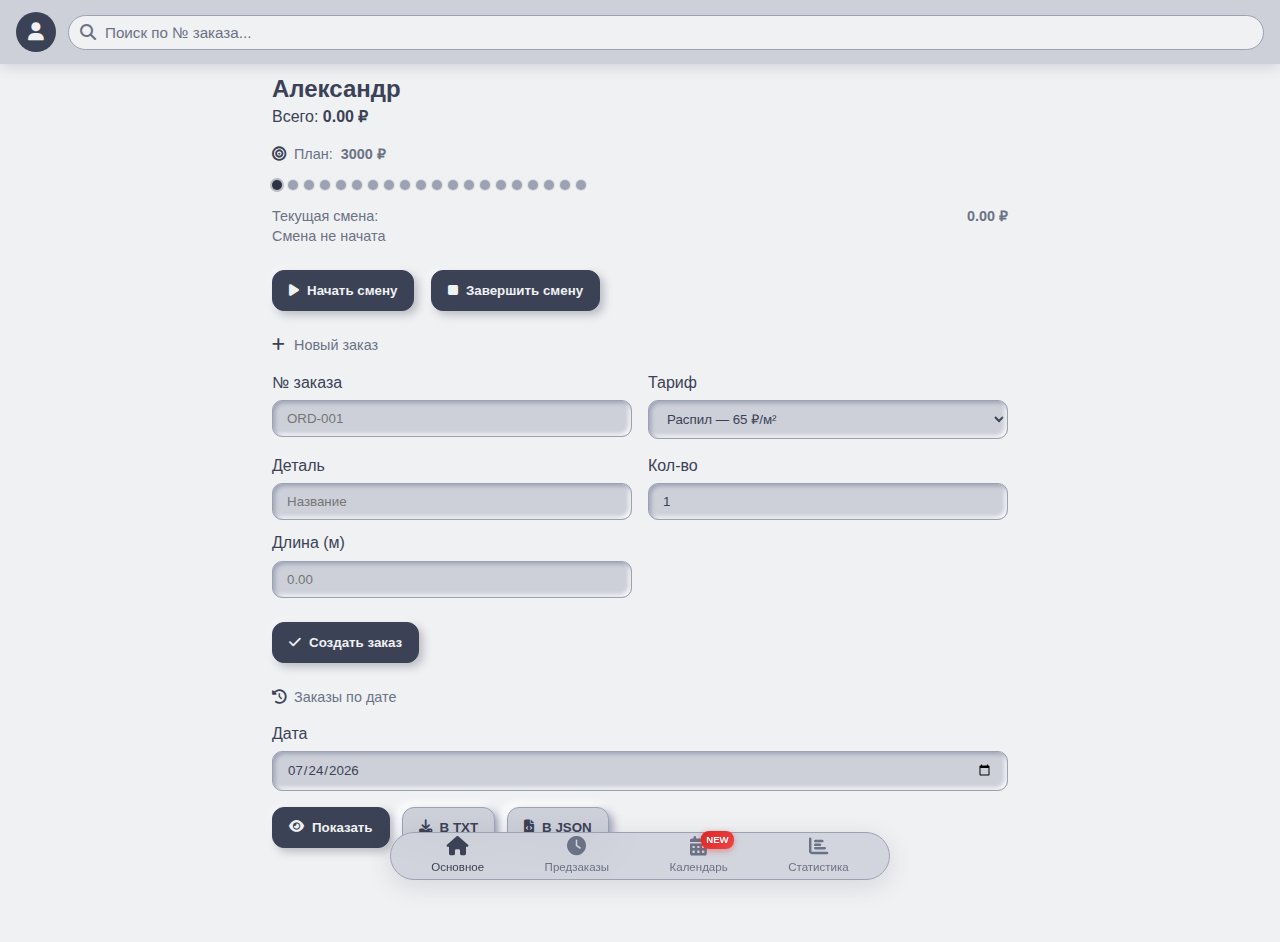
<file: index.html>
<!DOCTYPE html>
<html lang="ru">
<head>
<meta charset="UTF-8" />
<meta name="viewport" content="width=device-width, initial-scale=1.0"/>
<title>Кабинет оператора</title>
<link rel="stylesheet" href="https://cdnjs.cloudflare.com/ajax/libs/font-awesome/6.5.0/css/all.min.css">
<style>
:root {
--bg: #F0F1F3;
--card: #CDD0D9;
--text: #3B4256;
--text-muted: #6B7285;
--accent-blue: #3B4256;
--accent-blue-dark: #2D3344;
--accent-white: #F0F1F3;
--accent-solid: #3B4256;
--accent-red: #DC2626;
--accent-green: #16A34A;
--border: #9CA1B4;
--shadow-light: #FFFFFF;
--shadow-dark: #9CA1B4;
}
* {
margin: 0;
padding: 0;
box-sizing: border-box;
font-family: -apple-system, BlinkMacSystemFont, 'Segoe UI', sans-serif;
}
body {
background: var(--bg);
color: var(--text);
padding: 0;
min-height: 100vh;
line-height: 1.4;
}
.header-bar {
position: fixed;
top: 0;
left: 0;
width: 100%;
background: var(--card);
padding: 12px 16px;
display: flex;
align-items: center;
gap: 12px;
z-index: 200;
box-shadow: 0 4px 12px rgba(59, 66, 86, 0.15);
}
.avatar-btn {
width: 40px;
height: 40px;
border-radius: 50%;
background: var(--accent-solid);
display: flex;
align-items: center;
justify-content: center;
color: #F0F1F3;
font-weight: bold;
font-size: 18px;
cursor: pointer;
overflow: hidden;
position: relative;
}
.avatar-btn img {
width: 100%;
height: 100%;
object-fit: cover;
}
.avatar-btn i {
pointer-events: none;
}
.search-container {
flex: 1;
position: relative;
}
.search-input {
width: 100%;
padding: 8px 12px 8px 36px;
background: var(--bg);
border: 1px solid var(--border);
border-radius: 20px;
color: var(--text);
font-size: 0.95rem;
}
.search-input::placeholder {
color: var(--text-muted);
}
.search-icon {
position: absolute;
left: 12px;
top: 50%;
transform: translateY(-50%);
color: var(--text-muted);
pointer-events: none;
}
.main-content {
padding: 72px 16px 70px;
max-width: 768px;
margin: 0 auto;
}
.glass-panel {
position: fixed;
bottom: 20px;
left: 50%;
transform: translateX(-50%);
display: flex;
align-items: center;
justify-content: space-around;
height: 48px;
width: calc(100% - 40px);
max-width: 500px;
border-radius: 30px;
padding: 0 10px;
background: rgba(205, 208, 217, 0.85);
backdrop-filter: blur(20px);
-webkit-backdrop-filter: blur(20px);
box-shadow: 0 6px 24px rgba(59, 66, 86, 0.15);
border: 1px solid var(--border);
z-index: 200;
}
.panel-item {
display: flex;
flex-direction: column;
align-items: center;
justify-content: center;
gap: 2px;
color: var(--text-muted);
font-size: 0.72rem;
text-align: center;
cursor: pointer;
padding: 4px 2px;
user-select: none;
position: relative;
}
.panel-item i {
font-size: 1.2rem;
}
.panel-item.active {
color: var(--accent-solid);
}
.new-badge {
position: absolute;
top: -2px;
right: -4px;
background: linear-gradient(135deg, #DC2626, #EF4444);
color: white;
font-size: 0.6rem;
font-weight: bold;
padding: 2px 5px;
border-radius: 8px;
animation: pulse 1.5s ease-in-out infinite;
box-shadow: 0 2px 6px rgba(220, 38, 38, 0.4);
}
@keyframes pulse {
0%, 100% { transform: scale(1); opacity: 1; }
50% { transform: scale(1.15); opacity: 0.85; }
}
.neu-btn {
background: var(--card);
border: 1px solid var(--border);
border-radius: 12px;
padding: 12px 16px;
font-weight: 600;
color: var(--text);
cursor: pointer;
box-shadow: 4px 4px 8px var(--shadow-dark), -4px -4px 8px var(--shadow-light);
transition: all 0.2s;
display: inline-flex;
align-items: center;
gap: 8px;
}
.neu-btn:active {
box-shadow: inset 2px 2px 4px var(--shadow-dark), inset -2px -2px 4px var(--shadow-light);
}
.neu-btn-accent {
background: var(--accent-solid);
color: #F0F1F3;
border-color: var(--accent-solid);
box-shadow: 4px 4px 8px rgba(59, 66, 86, 0.3), -2px -2px 6px rgba(255, 255, 255, 0.5);
}
.neu-btn-accent:hover {
background: var(--accent-blue-dark);
border-color: var(--accent-blue-dark);
}
.neu-input,
.neu-select {
background: var(--card);
border: 1px solid var(--border);
border-radius: 10px;
padding: 10px 14px;
color: var(--text);
box-shadow: inset 2px 2px 4px var(--shadow-dark), inset -2px -2px 4px var(--shadow-light);
width: 100%;
}
.progress-container {
height: 24px;
background: var(--card);
border-radius: 12px;
overflow: hidden;
margin: 12px 0;
box-shadow: inset 2px 2px 4px var(--shadow-dark), inset -2px -2px 4px var(--shadow-light);
border: 1px solid var(--border);
position: relative;
}
.progress-fill {
height: 100%;
border-radius: 12px;
background: var(--accent-solid);
width: 0;
transition: width 1.2s cubic-bezier(0.22, 0.61, 0.36, 1);
position: relative;
}
.bar-container {
height: 28px;
background: var(--card);
border-radius: 14px;
overflow: hidden;
box-shadow: inset 2px 2px 4px var(--shadow-dark), inset -2px -2px 4px var(--shadow-light);
border: 1px solid var(--border);
}
.bar-fill {
height: 100%;
background: var(--accent-solid);
border-radius: 14px;
width: 0;
transition: width 1.4s cubic-bezier(0.22, 0.61, 0.36, 1);
}
.status-bar {
display: flex;
align-items: center;
gap: 6px;
padding: 8px 0;
margin: 8px 0;
}
.step {
width: 10px;
height: 10px;
border-radius: 50%;
background: var(--border);
box-shadow: 0 0 0 1px rgba(59, 66, 86, 0.1);
}
.step.active {
background: var(--accent-solid);
box-shadow: 0 0 8px rgba(59, 66, 86, 0.4);
}
.step.current {
background: var(--accent-blue-dark);
box-shadow: 0 0 0 2px rgba(59, 66, 86, 0.3);
}
.step.completed {
background: var(--accent-green);
box-shadow: 0 0 0 2px rgba(22, 163, 74, 0.4);
}
.content-block { display: none; }
.content-block.active { display: block; animation: fadeIn 0.5s ease-out; }
@keyframes fadeIn {
from { opacity: 0; transform: translateY(10px); }
to { opacity: 1; transform: translateY(0); }
}
.modal { display: none; position: fixed; top:0; left:0; width:100%; height:100%; background:rgba(59, 66, 86, 0.7); z-index:1000; justify-content:center; align-items:center; }
.modal.active { display: flex; }
.modal-content {
background: var(--card);
padding: 24px;
border-radius: 12px;
max-width: 400px;
width: 90%;
box-shadow: 8px 8px 16px var(--shadow-dark), -8px -8px 16px var(--shadow-light);
border: 1px solid var(--border);
}
.modal-title {
font-size: 1.2rem;
font-weight: 600;
margin-bottom: 16px;
color: var(--accent-solid);
}
.orders-table { width: 100%; border-collapse: collapse; margin-top: 16px; }
.orders-table th, .orders-table td { padding: 12px 8px; text-align: left; border-bottom: 1px solid var(--border); }
.orders-table th {
color: var(--accent-solid);
font-weight: 600;
}
.orders-table .amount {
color: var(--accent-solid);
font-weight: 600;
}
.empty-msg { text-align: center; color: var(--text-muted); padding: 20px; font-style: italic; }
.action-btn {
width: 32px;
height: 32px;
border: 1px solid var(--border);
border-radius: 6px;
background: var(--card);
color: var(--text);
display: flex;
align-items: center;
justify-content: center;
cursor: pointer;
box-shadow: 2px 2px 4px var(--shadow-dark), -2px -2px 4px var(--shadow-light);
}
.action-btn:hover {
background: var(--accent-solid);
color: #F0F1F3;
border-color: var(--accent-solid);
}
.hidden { display: none !important; }
.calendar-header {
display: flex;
justify-content: space-between;
align-items: center;
margin-bottom: 16px;
}
.calendar-nav-btn {
background: var(--card);
border: 1px solid var(--border);
color: var(--text);
width: 36px;
height: 36px;
border-radius: 50%;
cursor: pointer;
box-shadow: 2px 2px 4px var(--shadow-dark), -2px -2px 4px var(--shadow-light);
}
.calendar-grid {
display: grid;
grid-template-columns: repeat(7, 1fr);
gap: 8px;
}
.calendar-day {
aspect-ratio: 1;
background: var(--card);
border-radius: 8px;
display: flex;
flex-direction: column;
align-items: center;
justify-content: center;
cursor: pointer;
position: relative;
box-shadow: 2px 2px 4px var(--shadow-dark), -2px -2px 4px var(--shadow-light);
transition: all 0.2s;
border: 1px solid var(--border);
}
.calendar-day:hover {
transform: translateY(-2px);
}
.calendar-day.today {
border-color: var(--accent-solid);
border-width: 2px;
box-shadow: 0 0 10px rgba(59, 66, 86, 0.3);
}
.calendar-day.worked {
background: var(--accent-solid);
color: #F0F1F3;
}
.calendar-day.weekend {
opacity: 0.7;
border-color: var(--accent-red);
}
.calendar-day.holiday {
border-color: var(--accent-red);
border-width: 2px;
box-shadow: 0 0 8px rgba(220, 38, 38, 0.4);
}
.calendar-day .day-num {
font-size: 0.9rem;
font-weight: 600;
}
.calendar-day .day-hours {
font-size: 0.7rem;
opacity: 0.9;
}
.calendar-day .holiday-icon {
position: absolute;
top: 4px;
right: 4px;
font-size: 0.7rem;
color: var(--accent-red);
}
.progress-title {
margin: 16px 0 8px;
color: var(--text-muted);
font-size: 0.9rem;
display: flex;
align-items: center;
gap: 8px;
}
.progress-title i {
color: var(--accent-solid);
}
.progress-label {
display: flex;
justify-content: space-between;
font-size: 0.9rem;
color: var(--text-muted);
}
.modal-row {
margin-bottom: 12px;
}
.modal-row label {
display: block;
margin-bottom: 6px;
color: var(--text-muted);
font-size: 0.9rem;
}
.modal-buttons {
display: flex;
gap: 12px;
margin-top: 20px;
justify-content: flex-end;
}
.checkbox-row {
display: flex;
align-items: center;
gap: 8px;
margin-bottom: 12px;
}
.checkbox-row input {
width: 18px;
height: 18px;
accent-color: var(--accent-solid);
}
/* Toast Notifications */
.toast-container {
    position: fixed;
    top: 80px;
    right: 20px;
    z-index: 1000;
    display: flex;
    flex-direction: column;
    gap: 10px;
    pointer-events: none;
}
.toast {
    background: var(--card);
    border: 1px solid var(--border);
    border-radius: 12px;
    padding: 12px 16px;
    display: flex;
    align-items: center;
    gap: 12px;
    box-shadow: 4px 4px 8px var(--shadow-dark), -4px -4px 8px var(--shadow-light);
    animation: slideIn 0.3s ease-out;
    pointer-events: auto;
    min-width: 250px;
    border-left: 4px solid transparent;
}
.toast-icon { font-size: 1.5rem; }
.toast-content { display: flex; flex-direction: column; }
.toast-title { font-weight: 600; font-size: 0.9rem; }
.toast-msg { font-size: 0.8rem; color: var(--text-muted); }
@keyframes slideIn {
    from { transform: translateX(100%); opacity: 0; }
    to { transform: translateX(0); opacity: 1; }
}
@keyframes fadeOut {
    to { opacity: 0; transform: translateX(100%); }
}

@media (max-width: 480px) {
.glass-panel {
bottom: 16px;
height: 44px;
width: calc(100% - 32px);
padding: 0 8px;
}
.panel-item { font-size: 0.68rem; gap: 1px; }
.panel-item i { font-size: 1.15rem; }
.search-input { font-size: 0.9rem; padding: 7px 10px 7px 32px; }
}
</style>
</head>
<body>
<div class="header-bar">
<div class="avatar-btn" id="avatarBtn" title="Загрузить аватар">
<i class="fas fa-user"></i>
</div>
<div class="search-container">
<i class="fas fa-search search-icon"></i>
<input type="text" class="search-input" id="orderSearch" placeholder="Поиск по № заказа...">
</div>
</div>
<div class="main-content" id="mainContent">
<div id="main" class="content-block active">
<div>
<h2>Александр<span id="opId"></span></h2>
<p>Всего: <b><span id="totalAll">0.00</span> ₽</b></p>
</div>
<div class="progress-title">
<i class="fas fa-bullseye"></i> План: <b>3000 ₽</b>
</div>
<div class="status-bar" id="planStatusBar">
<div class="step"></div><div class="step"></div><div class="step"></div><div class="step"></div><div class="step"></div>
<div class="step"></div><div class="step"></div><div class="step"></div><div class="step"></div><div class="step"></div>
<div class="step"></div><div class="step"></div><div class="step"></div><div class="step"></div><div class="step"></div>
<div class="step"></div><div class="step"></div><div class="step"></div><div class="step"></div><div class="step"></div>
</div>
<div class="progress-label">
<span>Текущая смена:</span>
<span><b><span id="todayEarned">0.00</span> ₽</b></span>
</div>
<div class="progress-label">
<span id="shiftStatus">Смена не начата</span>
</div>
<div style="margin: 24px 0;">
<button class="neu-btn neu-btn-accent" onclick="startShift()">
<i class="fas fa-play"></i> Начать смену
</button>
<button class="neu-btn neu-btn-accent" onclick="endShift()" style="margin-left: 12px;">
<i class="fas fa-stop"></i> Завершить смену
</button>
</div>
<div class="progress-title" style="margin-top: 24px;">
<i class="fas fa-plus"></i> Новый заказ
</div>
<div style="display: grid; grid-template-columns: 1fr 1fr; gap: 16px; margin: 16px 0;">
<div>
<label style="display: block; margin-bottom: 6px;">№ заказа</label>
<input type="text" id="orderNum" class="neu-input" placeholder="ORD-001">
</div>
<div>
<label style="display: block; margin-bottom: 6px;">Тариф</label>
<select id="tariff" class="neu-select">
<option value="RASPIL_M2">Распил — 65 ₽/м²</option>
<option value="LINEAR_RASPIL">Лин. распил — 26 ₽/м</option>
<option value="SKLEIKA_OB">Склейка + — 210 ₽/м²</option>
<option value="SKLEIKA_NO_OB">Склейка – — 165 ₽/м²</option>
<option value="PAZY">Пазы — 30 ₽/м</option>
<option value="FREZER_FASKA">Фаска — 16 ₽/м</option>
<option value="TIME">Время — 330 ₽/ч</option>
</select>
</div>
</div>
<div style="display: grid; grid-template-columns: 1fr 1fr; gap: 16px; margin: 12px 0;">
<div>
<label style="display: block; margin-bottom: 6px;">Деталь</label>
<input type="text" id="detail" class="neu-input" placeholder="Название">
</div>
<div>
<label style="display: block; margin-bottom: 6px;">Кол-во</label>
<input type="number" id="qty" value="1" min="1" class="neu-input">
</div>
</div>
<div style="display: grid; grid-template-columns: 1fr 1fr; gap: 16px; margin: 12px 0;">
<div id="lengthGroup">
<label style="display: block; margin-bottom: 6px;">Длина (м)</label>
<input type="number" step="0.01" id="length" class="neu-input" placeholder="0.00">
</div>
<div id="widthGroup" class="hidden">
<label style="display: block; margin-bottom: 6px;">Ширина (м)</label>
<input type="number" step="0.01" id="width" class="neu-input" placeholder="0.00">
</div>
<div id="hoursGroup" class="hidden">
<label style="display: block; margin-bottom: 6px;">Часы</label>
<input type="number" step="0.1" id="hours" class="neu-input" placeholder="0.0">
</div>
</div>
<button class="neu-btn neu-btn-accent" onclick="createMainOrderWithSound()" style="margin-top: 12px;">
<i class="fas fa-check"></i> Создать заказ
</button>
<div class="progress-title" style="margin-top: 24px;">
<i class="fas fa-history"></i> Заказы по дате
</div>
<div style="display: grid; grid-template-columns: 1fr; gap: 16px; margin: 16px 0;">
<div>
<label style="display: block; margin-bottom: 6px;">Дата</label>
<input type="date" id="viewDate" class="neu-input" value="">
</div>
</div>
<div style="display: flex; gap: 12px; margin-top: 12px;">
<button class="neu-btn neu-btn-accent" onclick="showOrdersByDate()">
<i class="fas fa-eye"></i> Показать
</button>
<button class="neu-btn" onclick="saveOrdersToFile()">
<i class="fas fa-download"></i> В TXT
</button>
<button class="neu-btn" onclick="saveOrdersToJSON()">
<i class="fas fa-file-code"></i> В JSON
</button>
</div>
<div id="ordersListContainer" style="margin-top: 24px;"></div>
</div>
<div id="preorders" class="content-block">
<div class="container">
<h2 style="color: var(--accent-solid); margin-bottom: 16px;"><i class="fas fa-clock"></i> Предзаказы</h2>
<div style="display: grid; grid-template-columns: 1fr 1fr; gap: 16px; margin-bottom: 20px;">
<div>
<label style="display: block; margin-bottom: 6px;">№ заказа</label>
<input type="text" id="preOrderNum" class="neu-input" placeholder="PRE-001">
</div>
<div>
<label style="display: block; margin-bottom: 6px;">Тариф</label>
<select id="preTariff" class="neu-select">
<option value="RASPIL_M2">Распил — 65 ₽/м²</option>
<option value="LINEAR_RASPIL">Лин. распил — 26 ₽/м</option>
<option value="SKLEIKA_OB">Склейка + — 210 ₽/м²</option>
<option value="SKLEIKA_NO_OB">Склейка – — 165 ₽/м²</option>
<option value="PAZY">Пазы — 30 ₽/м</option>
<option value="FREZER_FASKA">Фаска — 16 ₽/м</option>
<option value="TIME">Время — 330 ₽/ч</option>
</select>
</div>
</div>
<div style="display: grid; grid-template-columns: 1fr 1fr; gap: 16px; margin-bottom: 20px;">
<div>
<label style="display: block; margin-bottom: 6px;">Деталь</label>
<input type="text" id="preDetail" class="neu-input" placeholder="Название">
</div>
<div>
<label style="display: block; margin-bottom: 6px;">Кол-во</label>
<input type="number" id="preQty" value="1" min="1" class="neu-input">
</div>
</div>
<div style="display: grid; grid-template-columns: 1fr 1fr; gap: 16px;">
<div id="preLengthGroup">
<label style="display: block; margin-bottom: 6px;">Длина (м)</label>
<input type="number" step="0.01" id="preLength" class="neu-input" placeholder="0.00">
</div>
<div id="preWidthGroup" class="hidden">
<label style="display: block; margin-bottom: 6px;">Ширина (м)</label>
<input type="number" step="0.01" id="preWidth" class="neu-input" placeholder="0.00">
</div>
<div id="preHoursGroup" class="hidden">
<label style="display: block; margin-bottom: 6px;">Часы</label>
<input type="number" step="0.1" id="preHours" class="neu-input" placeholder="0.0">
</div>
</div>
<div style="display: flex; gap: 12px; margin-top: 12px;">
<button class="neu-btn neu-btn-accent" onclick="createPreorder()">
<i class="fas fa-save"></i> Сохранить предзаказ
</button>
<button class="neu-btn" onclick="document.getElementById('jsonImportInput').click()">
<i class="fas fa-upload"></i> Загрузить TXT/JSON
</button>
</div>
<input type="file" id="jsonImportInput" accept=".txt,.json" style="display: none;" />
<div class="progress-title" style="margin-top: 24px;">
<i class="fas fa-list"></i> Список предзаказов
</div>
<div id="preordersListContainer" style="margin-top: 16px;"></div>
</div>
</div>
<div id="calendar" class="content-block">
<div class="container">
<h2 style="color: var(--accent-solid); margin-bottom: 16px;"><i class="fas fa-calendar-alt"></i> Календарь</h2>
<div class="calendar-header">
<button class="calendar-nav-btn" onclick="changeMonth(-1)"><i class="fas fa-chevron-left"></i></button>
<div style="font-size: 1.2rem; font-weight: 600;" id="calendarMonthYear"></div>
<button class="calendar-nav-btn" onclick="changeMonth(1)"><i class="fas fa-chevron-right"></i></button>
</div>
<div class="calendar-grid" id="calendarGrid"></div>
<div class="progress-title" style="margin-top: 24px;">
<i class="fas fa-info-circle"></i> Легенда
</div>
<div style="display: flex; gap: 12px; flex-wrap: wrap; font-size: 0.85rem; color: var(--text-muted);">
<div style="display:flex; align-items:center; gap:6px;"><div style="width:12px; height:12px; border-radius:50%; background:var(--accent-solid);"></div> Отработано</div>
<div style="display:flex; align-items:center; gap:6px;"><div style="width:12px; height:12px; border-radius:50%; border:2px solid var(--accent-red);"></div> Выходной/Праздник</div>
<div style="display:flex; align-items:center; gap:6px;"><div style="width:12px; height:12px; border-radius:50%; border:2px solid var(--accent-solid);"></div> Сегодня</div>
</div>
</div>
</div>
<div id="stats" class="content-block">
<div class="container">
<h2 style="color: var(--accent-solid); margin-bottom: 16px;"><i class="fas fa-chart-bar"></i> Общая статистика</h2>
<div class="progress-title">
<i class="fas fa-ruler-horizontal"></i> Погонные метры
</div>
<div class="progress-container">
<div class="progress-fill" id="linearProgress"></div>
</div>
<div class="progress-label">
<span>Всего</span>
<span><b id="linearTotal">0.0</b> м</span>
</div>
<div class="progress-title">
<i class="fas fa-border-all"></i> Квадратные метры
</div>
<div class="progress-container">
<div class="progress-fill" id="areaProgress"></div>
</div>
<div class="progress-label">
<span>Всего</span>
<span><b id="areaTotal">0.0</b> м²</span>
</div>
<div class="progress-title">
<i class="fas fa-clock"></i> Время работы
</div>
<div class="progress-container">
<div class="progress-fill" id="timeProgress"></div>
</div>
<div class="progress-label">
<span>Всего</span>
<span><b id="timeTotal">0.0</b> ч</span>
</div>
<div class="chart-container">
<div class="chart-title">
<i class="fas fa-tasks"></i> Популярность операций
</div>
<div id="operationsChart">
<p style="color: var(--text-muted); text-align: center;">Данные появятся после создания заказов</p>
</div>
</div>
</div>
</div>
</div>
<div class="glass-panel">
<div class="panel-item active" data-target="main">
<i class="fas fa-home"></i>
<span>Основное</span>
</div>
<div class="panel-item" data-target="preorders">
<i class="fas fa-clock"></i>
<span>Предзаказы</span>
</div>
<div class="panel-item" data-target="calendar">
<i class="fas fa-calendar-alt"></i>
<span>Календарь</span>
<div class="new-badge">NEW</div>
</div>
<div class="panel-item" data-target="stats">
<i class="fas fa-chart-bar"></i>
<span>Статистика</span>
</div>
</div>
<input type="file" id="avatarUpload" accept="image/jpeg,image/png,image/webp" style="display: none;" />
<div id="toastContainer" class="toast-container"></div>
<div id="editModal" class="modal">
<div class="modal-content">
<div class="modal-title">Редактировать заказ</div>
<input type="hidden" id="editOrderId">
<div class="modal-row">
<label>№ заказа</label>
<input type="text" id="editOrderNum" class="neu-input">
</div>
<div class="modal-row">
<label>Деталь</label>
<input type="text" id="editDetail" class="neu-input">
</div>
<div class="modal-row">
<label>Тариф</label>
<select id="editTariff" class="neu-select">
<option value="RASPIL_M2">Распил — 65 ₽/м²</option>
<option value="LINEAR_RASPIL">Лин. распил — 26 ₽/м</option>
<option value="SKLEIKA_OB">Склейка + — 210 ₽/м²</option>
<option value="SKLEIKA_NO_OB">Склейка – — 165 ₽/м²</option>
<option value="PAZY">Пазы — 30 ₽/м</option>
<option value="FREZER_FASKA">Фаска — 16 ₽/м</option>
<option value="TIME">Время — 330 ₽/ч</option>
</select>
</div>
<div class="modal-row">
<label>Кол-во</label>
<input type="number" id="editQty" min="1" class="neu-input">
</div>
<div class="modal-row" id="editLengthGroup">
<label>Длина (м)</label>
<input type="number" step="0.01" id="editLength" class="neu-input">
</div>
<div class="modal-row hidden" id="editWidthGroup">
<label>Ширина (м)</label>
<input type="number" step="0.01" id="editWidth" class="neu-input">
</div>
<div class="modal-row hidden" id="editHoursGroup">
<label>Часы</label>
<input type="number" step="0.1" id="editHours" class="neu-input">
</div>
<div class="modal-buttons">
<button class="neu-btn" onclick="closeEditModal()">Отмена</button>
<button class="neu-btn neu-btn-accent" onclick="saveEditedOrder()">Сохранить</button>
</div>
</div>
</div>
<div id="dateModal" class="modal">
<div class="modal-content">
<div class="modal-title">Выберите дату для заказа</div>
<div class="modal-row">
<label>Дата</label>
<input type="date" id="modalDate" class="neu-input">
</div>
<div class="modal-buttons">
<button class="neu-btn" onclick="closeDateModal()">Отмена</button>
<button class="neu-btn neu-btn-accent" onclick="confirmDateSelection()">Подтвердить</button>
</div>
</div>
</div>
<div id="detailsModal" class="modal">
<div class="modal-content">
<div class="modal-title">Детали заказа</div>
<div id="detailsContent"></div>
<div class="modal-buttons">
<button class="neu-btn" onclick="closeDetailsModal()">Закрыть</button>
</div>
</div>
</div>
<div id="dayModal" class="modal">
<div class="modal-content">
<div class="modal-title">Редактирование дня</div>
<input type="hidden" id="editDayDate">
<div class="modal-row">
<label>Дата</label>
<div id="displayDayDate" style="font-weight:600; color:var(--text);"></div>
</div>
<div class="modal-row">
<label>Отработано часов</label>
<input type="number" id="dayHours" step="0.5" min="0" class="neu-input" placeholder="0">
</div>
<div class="checkbox-row">
<input type="checkbox" id="dayHoliday">
<label for="dayHoliday" style="margin:0; cursor:pointer;">Праздничный день</label>
</div>
<div class="modal-buttons">
<button class="neu-btn" onclick="closeDayModal()">Отмена</button>
<button class="neu-btn neu-btn-accent" onclick="saveDayData()">Сохранить</button>
</div>
</div>
</div>
<script>
let soundEnabled = true;
const TARIFFS = {
RASPIL_M2: { price: 65, unit: 'm2' },
LINEAR_RASPIL: { price: 26, unit: 'linear' },
SKLEIKA_OB: { price: 210, unit: 'm2' },
SKLEIKA_NO_OB: { price: 165, unit: 'm2' },
PAZY: { price: 30, unit: 'linear' },
FREZER_FASKA: { price: 16, unit: 'linear' },
TIME: { price: 330, unit: 'time' }
};
const TARIFF_NAMES = {
RASPIL_M2: 'Распил',
LINEAR_RASPIL: 'Лин. распил',
SKLEIKA_OB: 'Склейка +',
SKLEIKA_NO_OB: 'Склейка –',
PAZY: 'Пазы',
FREZER_FASKA: 'Фаска',
TIME: 'Время'
};
const UNIT_LABELS = {
m2: 'м²',
linear: 'пог. м',
time: 'часы'
};
const EARNINGS_MILESTONES = [
    { amount: 500, emoji: '😡', color: '#DC2626', text: 'Разгон...' },
    { amount: 1000, emoji: '😢', color: '#3B82F6', text: 'Первая тысяча' },
    { amount: 1500, emoji: '😐', color: '#6B7285', text: 'Половина пути' },
    { amount: 2000, emoji: '🙂', color: '#16A34A', text: 'Хороший результат' },
    { amount: 2500, emoji: '😄', color: '#F59E0B', text: 'Почти план!' }
];

function formatDateYMD(dateStr) {
const [y, m, d] = dateStr.split('-');
return `${d}.${m}.${y}`;
}
function todayYMD() {
return new Date().toISOString().split('T')[0];
}
function loadOrders() {
try {
return JSON.parse(localStorage.getItem('operator_orders') || '[]');
} catch (e) { return []; }
}
function saveOrders(orders) {
localStorage.setItem('operator_orders', JSON.stringify(orders));
}
function loadPreorders() {
try {
return JSON.parse(localStorage.getItem('operator_preorders') || '[]');
} catch (e) { return []; }
}
function savePreorders(preorders) {
localStorage.setItem('operator_preorders', JSON.stringify(preorders));
}
function getCurrentShift() {
try {
return JSON.parse(localStorage.getItem('current_shift') || 'null');
} catch (e) { return null; }
}
function setCurrentShift(shift) {
if (shift === null) {
localStorage.removeItem('current_shift');
} else {
localStorage.setItem('current_shift', JSON.stringify(shift));
}
}
function playSuccessSound() {
if (!soundEnabled) return;
try {
const ctx = new (window.AudioContext || window.webkitAudioContext)();
const oscillator = ctx.createOscillator();
const gainNode = ctx.createGain();
oscillator.connect(gainNode);
gainNode.connect(ctx.destination);
oscillator.type = 'sine';
oscillator.frequency.value = 800;
gainNode.gain.setValueAtTime(0.3, ctx.currentTime);
gainNode.gain.exponentialRampToValueAtTime(0.01, ctx.currentTime + 0.3);
oscillator.start(ctx.currentTime);
oscillator.stop(ctx.currentTime + 0.3);
} catch (e) {
console.warn("Audio feedback not supported", e);
}
}
function calculateAmount(tariffKey, length, width, hours, qty) {
const tariff = TARIFFS[tariffKey];
if (!tariff) return 0;
let amount = 0;
if (tariff.unit === 'time') {
amount = tariff.price * hours * qty;
} else if (tariff.unit === 'm2') {
amount = tariff.price * length * width * qty;
} else {
amount = tariff.price * length * qty;
}
return Math.round(amount * 100) / 100;
}

function showToast(emoji, color, title, message) {
    const container = document.getElementById('toastContainer');
    const toast = document.createElement('div');
    toast.className = 'toast';
    toast.style.borderLeftColor = color;
    toast.innerHTML = `
        <div class="toast-icon">${emoji}</div>
        <div class="toast-content">
            <div class="toast-title" style="color:${color}">${title}</div>
            <div class="toast-msg">${message}</div>
        </div>
    `;
    container.appendChild(toast);
    setTimeout(() => {
        toast.style.animation = 'fadeOut 0.3s ease-in forwards';
        setTimeout(() => toast.remove(), 300);
    }, 4000);
}

function checkMilestones(amount) {
    const shift = getCurrentShift();
    if (!shift || !shift.active) return;
    
    const storageKey = `notified_milestones_${shift.id}`;
    let notified = JSON.parse(localStorage.getItem(storageKey) || '[]');
    
    EARNINGS_MILESTONES.forEach(m => {
        if (amount >= m.amount && !notified.includes(m.amount)) {
            showToast(m.emoji, m.color, `Заработано ${m.amount} ₽`, m.text);
            notified.push(m.amount);
            localStorage.setItem(storageKey, JSON.stringify(notified));
        }
    });
}

function updateUI() {
const orders = loadOrders();
const totalAll = orders.reduce((sum, o) => sum + (parseFloat(o.amount) || 0), 0);
const shift = getCurrentShift();
let currentShiftAmount = 0;
let statusText = 'Смена не начата';
if (shift && shift.active) {
currentShiftAmount = orders
.filter(o => o.shiftId === shift.id)
.reduce((sum, o) => sum + (parseFloat(o.amount) || 0), 0);
statusText = 'Смена активна';
} else if (shift && !shift.active) {
currentShiftAmount = shift.finalAmount || 0;
statusText = 'Смена завершена';
}
document.getElementById('totalAll').textContent = totalAll.toFixed(2);
document.getElementById('todayEarned').textContent = currentShiftAmount.toFixed(2);
document.getElementById('shiftStatus').textContent = statusText;
const steps = document.querySelectorAll('#planStatusBar .step');
const targetStep = Math.min(19, Math.floor((currentShiftAmount / 3000) * 20));
steps.forEach((step, i) => {
step.classList.remove('active', 'current', 'completed');
if (i < targetStep) {
step.classList.add('active');
} else if (i === targetStep) {
step.classList.add('current');
}
if (currentShiftAmount >= 3000 && i === 19) {
step.classList.remove('current');
step.classList.add('completed');
}
});
checkMilestones(currentShiftAmount);
}

function updateMainFormFields() {
const tariff = document.getElementById('tariff').value;
['widthGroup', 'hoursGroup'].forEach(id => document.getElementById(id)?.classList.add('hidden'));
document.getElementById('lengthGroup')?.classList.remove('hidden');
if (['RASPIL_M2', 'SKLEIKA_OB', 'SKLEIKA_NO_OB'].includes(tariff)) {
document.getElementById('widthGroup')?.classList.remove('hidden');
} else if (tariff === 'TIME') {
document.getElementById('lengthGroup')?.classList.add('hidden');
document.getElementById('hoursGroup')?.classList.remove('hidden');
}
}
function updatePreorderFormFields() {
const tariff = document.getElementById('preTariff').value;
['preWidthGroup', 'preHoursGroup'].forEach(id => document.getElementById(id)?.classList.add('hidden'));
document.getElementById('preLengthGroup')?.classList.remove('hidden');
if (['RASPIL_M2', 'SKLEIKA_OB', 'SKLEIKA_NO_OB'].includes(tariff)) {
document.getElementById('preWidthGroup')?.classList.remove('hidden');
} else if (tariff === 'TIME') {
document.getElementById('preLengthGroup')?.classList.add('hidden');
document.getElementById('preHoursGroup')?.classList.remove('hidden');
}
}
function updateEditFormFields() {
const tariff = document.getElementById('editTariff').value;
['editWidthGroup', 'editHoursGroup'].forEach(id => document.getElementById(id)?.classList.add('hidden'));
document.getElementById('editLengthGroup')?.classList.remove('hidden');
if (['RASPIL_M2', 'SKLEIKA_OB', 'SKLEIKA_NO_OB'].includes(tariff)) {
document.getElementById('editWidthGroup')?.classList.remove('hidden');
} else if (tariff === 'TIME') {
document.getElementById('editLengthGroup')?.classList.add('hidden');
document.getElementById('editHoursGroup')?.classList.remove('hidden');
}
}

function startShift() {
const shift = getCurrentShift();
if (shift && shift.active) {
alert('Смена уже активна!');
return;
}
const newShift = { id: Date.now(), startedAt: new Date().toISOString(), active: true };
setCurrentShift(newShift);
alert('✅ Смена начата!');
updateUI();
}
function endShift() {
const shift = getCurrentShift();
if (!shift || !shift.active) {
alert('Нет активной смены для завершения!');
return;
}
const orders = loadOrders();
const finalAmount = orders
.filter(o => o.shiftId === shift.id)
.reduce((sum, o) => sum + (parseFloat(o.amount) || 0), 0);
shift.active = false;
shift.finishedAt = new Date().toISOString();
shift.finalAmount = finalAmount;
setCurrentShift(shift);
alert(`✅ Смена завершена!\nЗаработано: ${finalAmount.toFixed(2)} ₽`);
updateUI();
}

function deleteOrder(orderId) {
if (!confirm('Вы уверены, что хотите удалить этот заказ?')) return;
const orders = loadOrders();
const idx = orders.findIndex(o => o.id === orderId);
if (idx === -1) return;
orders.splice(idx, 1);
saveOrders(orders);
const shift = getCurrentShift();
if (shift && shift.active) updateUI();
showOrdersByDate();
alert('✅ Заказ удален!');
}
function deletePreorder(preorderId) {
if (!confirm('Вы уверены, что хотите удалить этот предзаказ?')) return;
const preorders = loadPreorders();
const idx = preorders.findIndex(p => p.id === preorderId);
if (idx === -1) return;
preorders.splice(idx, 1);
savePreorders(preorders);
renderPreorders();
alert('✅ Предзаказ удален!');
}

let pendingPreorderId = null;
function openDateModal(preorderId) {
pendingPreorderId = preorderId;
document.getElementById('modalDate').value = todayYMD();
document.getElementById('dateModal').classList.add('active');
}
function closeDateModal() {
document.getElementById('dateModal').classList.remove('active');
pendingPreorderId = null;
}
function confirmDateSelection() {
const date = document.getElementById('modalDate').value;
if (!date) { alert('Выберите дату'); return; }
if (pendingPreorderId !== null) acceptPreorder(pendingPreorderId, date);
closeDateModal();
}
function viewOrderDetails(orderId) {
const orders = loadOrders();
const order = orders.find(o => o.id === orderId);
if (!order) return;
const units = calculateUnits(order.tariff, order.length, order.width, order.hours, order.qty);
const tariffName = TARIFF_NAMES[order.tariff] || order.tariff;
let html = '';
html += `<div class="details-item"><span class="details-label">№ заказа:</span><span class="details-value">${order.orderNumber}</span></div>`;
html += `<div class="details-item"><span class="details-label">Деталь:</span><span class="details-value">${order.detail}</span></div>`;
html += `<div class="details-item"><span class="details-label">Тариф:</span><span class="details-value">${tariffName}</span></div>`;
html += `<div class="details-item"><span class="details-label">Количество:</span><span class="details-value">${order.qty}</span></div>`;
if (order.length !== null) html += `<div class="details-item"><span class="details-label">Длина:</span><span class="details-value">${order.length} м</span></div>`;
if (order.width !== null) html += `<div class="details-item"><span class="details-label">Ширина:</span><span class="details-value">${order.width} м</span></div>`;
if (order.hours !== null) html += `<div class="details-item"><span class="details-label">Часы:</span><span class="details-value">${order.hours} ч</span></div>`;
html += `<div class="details-item"><span class="details-label">Объем работ:</span><span class="details-value">${units.value} ${units.unit}</span></div>`;
html += `<div class="details-item"><span class="details-label">Сумма:</span><span class="details-value">${order.amount.toFixed(2)} ₽</span></div>`;
document.getElementById('detailsContent').innerHTML = html;
document.getElementById('detailsModal').classList.add('active');
}
function closeDetailsModal() {
document.getElementById('detailsModal').classList.remove('active');
}
function openEditModal(orderId) {
const orders = loadOrders();
const order = orders.find(o => o.id === orderId);
if (!order) return;
editingOrder = order;
document.getElementById('editOrderId').value = order.id;
document.getElementById('editOrderNum').value = order.orderNumber;
document.getElementById('editDetail').value = order.detail;
document.getElementById('editTariff').value = order.tariff;
document.getElementById('editQty').value = order.qty;
document.getElementById('editLength').value = order.length || '';
document.getElementById('editWidth').value = order.width || '';
document.getElementById('editHours').value = order.hours || '';
updateEditFormFields();
document.getElementById('editModal').classList.add('active');
}
let editingOrder = null;
function closeEditModal() {
document.getElementById('editModal').classList.remove('active');
editingOrder = null;
}
function saveEditedOrder() {
if (!editingOrder) return;
const orderId = parseInt(document.getElementById('editOrderId').value);
const num = document.getElementById('editOrderNum').value.trim();
if (!num) { alert('Укажите № заказа'); return; }
const tariffKey = document.getElementById('editTariff').value;
const detail = document.getElementById('editDetail').value.trim() || '—';
const qty = parseInt(document.getElementById('editQty').value) || 1;
const length = parseFloat(document.getElementById('editLength').value) || 0;
const width = parseFloat(document.getElementById('editWidth').value) || 0;
const hours = parseFloat(document.getElementById('editHours').value) || 0;
const amount = calculateAmount(tariffKey, length, width, hours, qty);
const orders = loadOrders();
const idx = orders.findIndex(o => o.id === orderId);
if (idx !== -1) {
orders[idx] = {
...orders[idx],
orderNumber: num,
tariff: tariffKey,
detail: detail,
qty: qty,
length: length || null,
width: width || null,
hours: hours || null,
amount: amount
};
saveOrders(orders);
updateUI();
showOrdersByDate();
closeEditModal();
alert('✅ Заказ обновлён!');
}
}

function createMainOrder() {
const num = document.getElementById('orderNum').value.trim();
if (!num) { alert('Укажите № заказа'); return; }
const tariffKey = document.getElementById('tariff').value;
const detail = document.getElementById('detail').value.trim() || '—';
const qty = parseInt(document.getElementById('qty').value) || 1;
const length = parseFloat(document.getElementById('length').value) || 0;
const width = parseFloat(document.getElementById('width').value) || 0;
const hours = parseFloat(document.getElementById('hours').value) || 0;
const amount = calculateAmount(tariffKey, length, width, hours, qty);
const shift = getCurrentShift();
if (!shift || !shift.active) {
alert('⚠️ Начните смену, чтобы создавать заказы!');
return;
}
const order = {
id: Date.now(),
orderNumber: num,
tariff: tariffKey,
detail: detail,
qty: qty,
length: length || null,
width: width || null,
hours: hours || null,
amount: amount,
date: todayYMD(),
shiftId: shift.id,
timestamp: new Date().toISOString()
};
const orders = loadOrders();
orders.push(order);
saveOrders(orders);
updateUI();
['orderNum','detail','qty','length','width','hours'].forEach(id => {
const el = document.getElementById(id);
if (el) el.value = (id === 'qty') ? '1' : '';
});
updateMainFormFields();
}
function createMainOrderWithSound() {
createMainOrder();
setTimeout(playSuccessSound, 100);
}
function createPreorder() {
const num = document.getElementById('preOrderNum').value.trim();
if (!num) { alert('Укажите № предзаказа'); return; }
const tariffKey = document.getElementById('preTariff').value;
const detail = document.getElementById('preDetail').value.trim() || '—';
const qty = parseInt(document.getElementById('preQty').value) || 1;
const length = parseFloat(document.getElementById('preLength').value) || 0;
const width = parseFloat(document.getElementById('preWidth').value) || 0;
const hours = parseFloat(document.getElementById('preHours').value) || 0;
const amount = calculateAmount(tariffKey, length, width, hours, qty);
const preorder = {
id: Date.now(),
orderNumber: num,
tariff: tariffKey,
detail: detail,
qty: qty,
length: length || null,
width: width || null,
hours: hours || null,
amount: amount,
date: todayYMD(),
timestamp: new Date().toISOString()
};
const preorders = loadPreorders();
preorders.push(preorder);
savePreorders(preorders);
alert('✅ Предзаказ сохранён!');
renderPreorders();
['preOrderNum','preDetail','preQty','preLength','preWidth','preHours'].forEach(id => {
const el = document.getElementById(id);
if (el) el.value = (id === 'preQty') ? '1' : '';
});
updatePreorderFormFields();
}

function acceptPreorder(preorderId, selectedDate = null) {
const preorders = loadPreorders();
const idx = preorders.findIndex(p => p.id === preorderId);
if (idx === -1) return;
const preorder = preorders[idx];
const shift = getCurrentShift();
if (!shift || !shift.active) {
alert('Начните смену, чтобы принять предзаказ!');
return;
}
if (!selectedDate) {
openDateModal(preorderId);
return;
}
const order = {...preorder, shiftId: shift.id, date: selectedDate};
const orders = loadOrders();
orders.push(order);
saveOrders(orders);
preorders.splice(idx, 1);
savePreorders(preorders);
alert(`✅ Предзаказ "${preorder.orderNumber}" принят на дату ${formatDateYMD(selectedDate)}!`);
updateUI();
renderPreorders();
}

function renderPreorders() {
const preorders = loadPreorders();
const container = document.getElementById('preordersListContainer');
if (preorders.length === 0) {
container.innerHTML = '<div class="empty-msg">Нет предзаказов</div>';
return;
}
let html = `<table class="orders-table"><thead><tr><th>№</th><th>Деталь</th><th>Сумма</th><th>Действия</th></tr></thead><tbody>`;
preorders.forEach(p => {
html += `
<tr>
<td>${p.orderNumber}</td>
<td>${p.detail}</td>
<td class="amount">${p.amount.toFixed(2)} ₽</td>
<td>
<button class="action-btn" onclick="acceptPreorder(${p.id})"><i class="fas fa-check"></i></button>
<button class="action-btn" onclick="deletePreorder(${p.id})"><i class="fas fa-trash"></i></button>
</td>
</tr>`;
});
html += '</tbody></table>';
container.innerHTML = html;
}

function showOrdersByDate() {
const dateInput = document.getElementById('viewDate').value;
if (!dateInput) { alert('Выберите дату'); return; }
const orders = loadOrders();
const filtered = orders.filter(o => o.date === dateInput);
const formattedDate = formatDateYMD(dateInput);
let html = `<div class="progress-title">Заказы за ${formattedDate}</div>`;
if (filtered.length === 0) {
html += '<div class="empty-msg">Нет заказов за эту дату</div>';
} else {
html += `<table class="orders-table"><thead><tr><th>№</th><th>Деталь</th><th>Сумма</th><th>Действия</th></tr></thead><tbody>`;
filtered.forEach(o => {
html += `
<tr>
<td>${o.orderNumber}</td>
<td>${o.detail}</td>
<td class="amount">${o.amount.toFixed(2)} ₽</td>
<td>
<button class="action-btn" onclick="viewOrderDetails(${o.id})"><i class="fas fa-eye"></i></button>
<button class="action-btn" onclick="openEditModal(${o.id})"><i class="fas fa-edit"></i></button>
<button class="action-btn" onclick="deleteOrder(${o.id})"><i class="fas fa-trash"></i></button>
</td>
</tr>`;
});
html += '</tbody></table>';
}
document.getElementById('ordersListContainer').innerHTML = html;
}

document.getElementById('orderSearch').addEventListener('keypress', function(e) {
if (e.key === 'Enter') {
const query = this.value.trim().toLowerCase();
if (!query) {
showOrdersByDate();
return;
}
const orders = loadOrders();
const matched = orders.filter(o => o.orderNumber.toLowerCase().includes(query));
let html = `<div class="progress-title">Результаты поиска: "${query}"</div>`;
if (matched.length === 0) {
html += '<div class="empty-msg">Заказы не найдены</div>';
} else {
html += `<table class="orders-table"><thead><tr><th>№</th><th>Деталь</th><th>Сумма</th><th>Действия</th></tr></thead><tbody>`;
matched.forEach(o => {
html += `
<tr>
<td>${o.orderNumber}</td>
<td>${o.detail}</td>
<td class="amount">${o.amount.toFixed(2)} ₽</td>
<td>
<button class="action-btn" onclick="viewOrderDetails(${o.id})"><i class="fas fa-eye"></i></button>
<button class="action-btn" onclick="openEditModal(${o.id})"><i class="fas fa-edit"></i></button>
<button class="action-btn" onclick="deleteOrder(${o.id})"><i class="fas fa-trash"></i></button>
</td>
</tr>`;
});
html += '</tbody></table>';
}
document.getElementById('ordersListContainer').innerHTML = html;
if (!document.getElementById('main').classList.contains('active')) {
document.querySelectorAll('.panel-item').forEach(i => i.classList.remove('active'));
document.querySelectorAll('.content-block').forEach(c => c.classList.remove('active'));
document.querySelector('.panel-item[data-target="main"]').classList.add('active');
document.getElementById('main').classList.add('active');
}
}
});

function saveOrdersToFile() {
const dateInput = document.getElementById('viewDate').value;
if (!dateInput) { alert('Сначала выберите дату'); return; }
const orders = loadOrders();
const filtered = orders.filter(o => o.date === dateInput);
if (filtered.length === 0) { alert('Нет заказов за эту дату'); return; }
const formattedDate = formatDateYMD(dateInput);
let content = `ЗАКАЗЫ ЗА ${formattedDate}\n========================\n`;
let totalSum = 0;
filtered.forEach((o, idx) => {
const tariffName = TARIFF_NAMES[o.tariff] || o.tariff;
const units = calculateUnits(o.tariff, o.length, o.width, o.hours, o.qty);
content += `№${idx + 1}. ${o.orderNumber}\n${o.detail} (${tariffName})\n`;
if (o.length) content += `   Длина: ${o.length} м\n`;
if (o.width) content += `   Ширина: ${o.width} м\n`;
if (o.hours) content += `   Часы: ${o.hours} ч\n`;
content += `   Кол-во: ${o.qty}\nОбъем: ${units.value} ${units.unit}\nСумма: ${o.amount.toFixed(2)} ₽\n---\n`;
totalSum += o.amount;
});
content += `\nИТОГО: ${totalSum.toFixed(2)} ₽\nЭкспорт: ${new Date().toLocaleString('ru-RU')}`;
const bom = new Uint8Array([0xEF, 0xBB, 0xBF]);
const blob = new Blob([bom, content], { type: 'text/plain;charset=utf-8' });
const a = document.createElement('a');
a.href = URL.createObjectURL(blob);
a.download = `заказы_${formattedDate}.txt`;
a.click();
URL.revokeObjectURL(a.href);
}

function saveOrdersToJSON() {
const dateInput = document.getElementById('viewDate').value;
if (!dateInput) { alert('Сначала выберите дату'); return; }
const orders = loadOrders();
const filtered = orders.filter(o => o.date === dateInput);
if (filtered.length === 0) { alert('Нет заказов за эту дату'); return; }
const jsonContent = JSON.stringify(filtered, null, 2);
const blob = new Blob([jsonContent], { type: 'application/json;charset=utf-8' });
const a = document.createElement('a');
a.href = URL.createObjectURL(blob);
a.download = `заказы_${formatDateYMD(dateInput)}.json`;
a.click();
URL.revokeObjectURL(a.href);
}

document.getElementById('jsonImportInput').addEventListener('change', function(e) {
const file = e.target.files[0];
if (!file) return;
const reader = new FileReader();
reader.onload = function(event) {
try {
const content = event.target.result;
let importedOrders = [];
if (content.trim().startsWith('{') || content.trim().startsWith('[')) {
importedOrders = JSON.parse(content);
if (!Array.isArray(importedOrders)) importedOrders = [importedOrders];
} else {
importedOrders = parseTxtOrders(content);
}
if (importedOrders.length === 0) {
alert('Не удалось найти заказы в файле!');
return;
}
const preorders = loadPreorders();
const newPreorders = importedOrders.map(item => ({
id: Date.now() + Math.random(),
orderNumber: item.orderNumber || 'ИМП-' + (preorders.length + 1),
tariff: item.tariff || 'RASPIL_M2',
detail: item.detail || '—',
qty: item.qty || 1,
length: item.length || null,
width: item.width || null,
hours: item.hours || null,
amount: typeof item.amount === 'number'
? item.amount
: calculateAmount(
item.tariff || 'RASPIL_M2',
item.length || 0,
item.width || 0,
item.hours || 0,
item.qty || 1
),
date: todayYMD(),
timestamp: new Date().toISOString()
}));
const updated = [...preorders, ...newPreorders];
savePreorders(updated);
renderPreorders();
alert(`✅ Загружено ${newPreorders.length} предзаказов!`);
} catch (err) {
console.error(err);
alert('Ошибка при чтении файла:\n' + err.message);
}
};
reader.readAsText(file, 'utf-8');
});

function parseTxtOrders(txtContent) {
const orders = [];
const blocks = txtContent.split('---');
for (const block of blocks) {
const lines = block.trim().split('\n').filter(line => line.trim() !== '');
if (lines.length < 3) continue;
const order = {
orderNumber: '',
detail: '',
tariff: '',
qty: 1,
length: null,
width: null,
hours: null,
amount: 0
};
let currentDetail = '';
let currentTariff = '';
for (const line of lines) {
const cleanLine = line.trim();
if (cleanLine.startsWith('№') && cleanLine.includes('.')) {
const match = cleanLine.match(/№\d+\.\s*(.+)/);
if (match) order.orderNumber = match[1].trim();
}
if (cleanLine.includes('(') && cleanLine.includes(')') && !cleanLine.includes('Сумма')) {
const match = cleanLine.match(/(.+)\s*\((.+)\)/);
if (match) {
currentDetail = match[1].trim();
currentTariff = match[2].trim();
}
}
if (cleanLine.startsWith('Длина:')) {
const match = cleanLine.match(/Длина:\s*([\d.]+)\s*м/);
if (match) order.length = parseFloat(match[1]);
}
if (cleanLine.startsWith('Ширина:')) {
const match = cleanLine.match(/Ширина:\s*([\d.]+)\s*м/);
if (match) order.width = parseFloat(match[1]);
}
if (cleanLine.startsWith('Часы:')) {
const match = cleanLine.match(/Часы:\s*([\d.]+)\s*ч/);
if (match) order.hours = parseFloat(match[1]);
}
if (cleanLine.startsWith('Кол-во:')) {
const match = cleanLine.match(/Кол-во:\s*(\d+)/);
if (match) order.qty = parseInt(match[1]);
}
if (cleanLine.startsWith('Сумма:')) {
const match = cleanLine.match(/Сумма:\s*([\d.]+)\s*₽/);
if (match) order.amount = parseFloat(match[1]);
}
}
if (currentTariff) {
const tariffMap = {
'Распил': 'RASPIL_M2',
'Лин. распил': 'LINEAR_RASPIL',
'Склейка +': 'SKLEIKA_OB',
'Склейка –': 'SKLEIKA_NO_OB',
'Пазы': 'PAZY',
'Фаска': 'FREZER_FASKA',
'Время': 'TIME'
};
order.tariff = tariffMap[currentTariff] || 'RASPIL_M2';
}
order.detail = currentDetail || '—';
if (order.orderNumber) {
orders.push(order);
}
}
return orders;
}

function calculateUnits(tariffKey, length, width, hours, qty) {
const tariff = TARIFFS[tariffKey];
if (!tariff) return { value: 0, unit: '' };
let value = 0;
let unit = tariff.unit;
if (tariff.unit === 'time') value = hours * qty;
else if (tariff.unit === 'm2') value = length * width * qty;
else value = length * qty;
return { value: Math.round(value * 100) / 100, unit: UNIT_LABELS[unit] || unit };
}

function calculateStats() {
const orders = loadOrders();
let totalLinear = 0;
let totalArea = 0;
let totalTime = 0;
const operationCount = {
RASPIL_M2: 0,
LINEAR_RASPIL: 0,
SKLEIKA_OB: 0,
SKLEIKA_NO_OB: 0,
PAZY: 0,
FREZER_FASKA: 0,
TIME: 0
};
orders.forEach(o => {
if (o.tariff === 'LINEAR_RASPIL' || o.tariff === 'PAZY' || o.tariff === 'FREZER_FASKA') {
totalLinear += (o.length || 0) * (o.qty || 1);
} else if (o.tariff === 'RASPIL_M2' || o.tariff === 'SKLEIKA_OB' || o.tariff === 'SKLEIKA_NO_OB') {
totalArea += (o.length || 0) * (o.width || 0) * (o.qty || 1);
} else if (o.tariff === 'TIME') {
totalTime += (o.hours || 0) * (o.qty || 1);
}
operationCount[o.tariff] = (operationCount[o.tariff] || 0) + 1;
});
const MAX_LINEAR = 1000;
const MAX_AREA = 200;
const MAX_TIME = 100;
return {
linear: { value: totalLinear, percent: Math.min(100, totalLinear / MAX_LINEAR * 100) },
area: { value: totalArea, percent: Math.min(100, totalArea / MAX_AREA * 100) },
time: { value: totalTime, percent: Math.min(100, totalTime / MAX_TIME * 100) },
operations: operationCount
};
}

function renderStats() {
const stats = calculateStats();
document.getElementById('linearTotal').textContent = stats.linear.value.toFixed(1);
document.getElementById('areaTotal').textContent = stats.area.value.toFixed(1);
document.getElementById('timeTotal').textContent = stats.time.value.toFixed(1);
setTimeout(() => {
document.getElementById('linearProgress').style.width = `${stats.linear.percent}%`;
document.getElementById('areaProgress').style.width = `${stats.area.percent}%`;
document.getElementById('timeProgress').style.width = `${stats.time.percent}%`;
}, 300);
const opNames = {
RASPIL_M2: 'Распил',
LINEAR_RASPIL: 'Лин. распил',
SKLEIKA_OB: 'Склейка +',
SKLEIKA_NO_OB: 'Склейка –',
PAZY: 'Пазы',
FREZER_FASKA: 'Фаска',
TIME: 'Время'
};
let maxCount = Math.max(...Object.values(stats.operations));
if (maxCount === 0) maxCount = 1;
let chartHtml = '';
for (const [key, count] of Object.entries(stats.operations)) {
if (count === 0) continue;
const percent = (count / maxCount) * 100;
chartHtml += `
<div class="bar-item">
<div class="bar-label">
<span>${opNames[key]}</span>
<span>${count}</span>
</div>
<div class="bar-container">
<div class="bar-fill" style="width: ${percent}%;"></div>
</div>
</div>
`;
}
document.getElementById('operationsChart').innerHTML = chartHtml || '<p style="color:var(--text-muted); text-align:center;">Нет данных</p>';
}

let currentCalendarDate = new Date();
function loadCalendarData() {
try {
return JSON.parse(localStorage.getItem('operator_calendar') || '{}');
} catch (e) { return {}; }
}
function saveCalendarData(data) {
localStorage.setItem('operator_calendar', JSON.stringify(data));
}
function renderCalendar() {
const year = currentCalendarDate.getFullYear();
const month = currentCalendarDate.getMonth();
const data = loadCalendarData();
const today = todayYMD();
const monthNames = ["Январь", "Февраль", "Март", "Апрель", "Май", "Июнь", "Июль", "Август", "Сентябрь", "Октябрь", "Ноябрь", "Декабрь"];
document.getElementById('calendarMonthYear').textContent = `${monthNames[month]} ${year}`;
const firstDay = new Date(year, month, 1).getDay();
const daysInMonth = new Date(year, month + 1, 0).getDate();
const grid = document.getElementById('calendarGrid');
grid.innerHTML = '';
for (let i = 0; i < firstDay; i++) {
const empty = document.createElement('div');
grid.appendChild(empty);
}
for (let d = 1; d <= daysInMonth; d++) {
const dateStr = `${year}-${String(month + 1).padStart(2, '0')}-${String(d).padStart(2, '0')}`;
const dayData = data[dateStr] || { hours: 0, isHoliday: false };
const dayOfWeek = new Date(year, month, d).getDay();
const isWeekend = (dayOfWeek === 0 || dayOfWeek === 6);
const isToday = (dateStr === today);
const cell = document.createElement('div');
cell.className = 'calendar-day';
if (isToday) cell.classList.add('today');
if (dayData.hours > 0) cell.classList.add('worked');
if (isWeekend) cell.classList.add('weekend');
if (dayData.isHoliday) cell.classList.add('holiday');
let html = `<div class="day-num">${d}</div>`;
if (dayData.hours > 0) {
html += `<div class="day-hours">${dayData.hours} ч</div>`;
}
if (dayData.isHoliday) {
html += `<i class="fas fa-star holiday-icon"></i>`;
}
cell.innerHTML = html;
cell.onclick = () => openDayModal(dateStr, dayData);
grid.appendChild(cell);
}
}
function changeMonth(delta) {
currentCalendarDate.setMonth(currentCalendarDate.getMonth() + delta);
renderCalendar();
}
function openDayModal(dateStr, dayData) {
document.getElementById('editDayDate').value = dateStr;
document.getElementById('displayDayDate').textContent = formatDateYMD(dateStr);
document.getElementById('dayHours').value = dayData.hours || '';
document.getElementById('dayHoliday').checked = dayData.isHoliday || false;
document.getElementById('dayModal').classList.add('active');
}
function closeDayModal() {
document.getElementById('dayModal').classList.remove('active');
}
function saveDayData() {
const dateStr = document.getElementById('editDayDate').value;
const hours = parseFloat(document.getElementById('dayHours').value) || 0;
const isHoliday = document.getElementById('dayHoliday').checked;
const data = loadCalendarData();
data[dateStr] = { hours, isHoliday };
saveCalendarData(data);
closeDayModal();
renderCalendar();
alert('✅ Данные дня сохранены!');
}

document.querySelectorAll('.panel-item').forEach(item => {
item.addEventListener('click', () => {
document.querySelectorAll('.panel-item').forEach(i => i.classList.remove('active'));
document.querySelectorAll('.content-block').forEach(c => c.classList.remove('active'));
item.classList.add('active');
const target = item.dataset.target;
document.getElementById(target).classList.add('active');
if (target === 'stats') renderStats();
else if (target === 'main') updateUI();
else if (target === 'calendar') renderCalendar();
else if (target === 'preorders') renderPreorders();
});
});

function loadAvatar() {
const avatarData = localStorage.getItem('operator_avatar');
const avatarBtn = document.getElementById('avatarBtn');
if (avatarData) {
const img = document.createElement('img');
img.src = avatarData;
img.onerror = () => {
localStorage.removeItem('operator_avatar');
avatarBtn.innerHTML = '<i class="fas fa-user"></i>';
};
avatarBtn.innerHTML = '';
avatarBtn.appendChild(img);
} else {
avatarBtn.innerHTML = '<i class="fas fa-user"></i>';
}
}
document.getElementById('avatarBtn').addEventListener('click', () => {
document.getElementById('avatarUpload').click();
});
document.getElementById('avatarUpload').addEventListener('change', function(e) {
const file = e.target.files[0];
if (!file) return;
if (!file.type.match('image.*')) {
alert('Пожалуйста, выберите изображение (JPG, PNG, WEBP)');
return;
}
const reader = new FileReader();
reader.onload = function(event) {
localStorage.setItem('operator_avatar', event.target.result);
loadAvatar();
};
reader.readAsDataURL(file);
});

document.addEventListener('DOMContentLoaded', () => {
document.getElementById('viewDate').value = todayYMD();
['tariff','preTariff','editTariff'].forEach(id => {
const el = document.getElementById(id);
if (el) el.addEventListener('change', () => {
if (id === 'tariff') updateMainFormFields();
else if (id === 'preTariff') updatePreorderFormFields();
else updateEditFormFields();
});
});
updateUI();
renderPreorders();
loadAvatar();
renderCalendar();
});
</script>
</body>
</html>
</file>
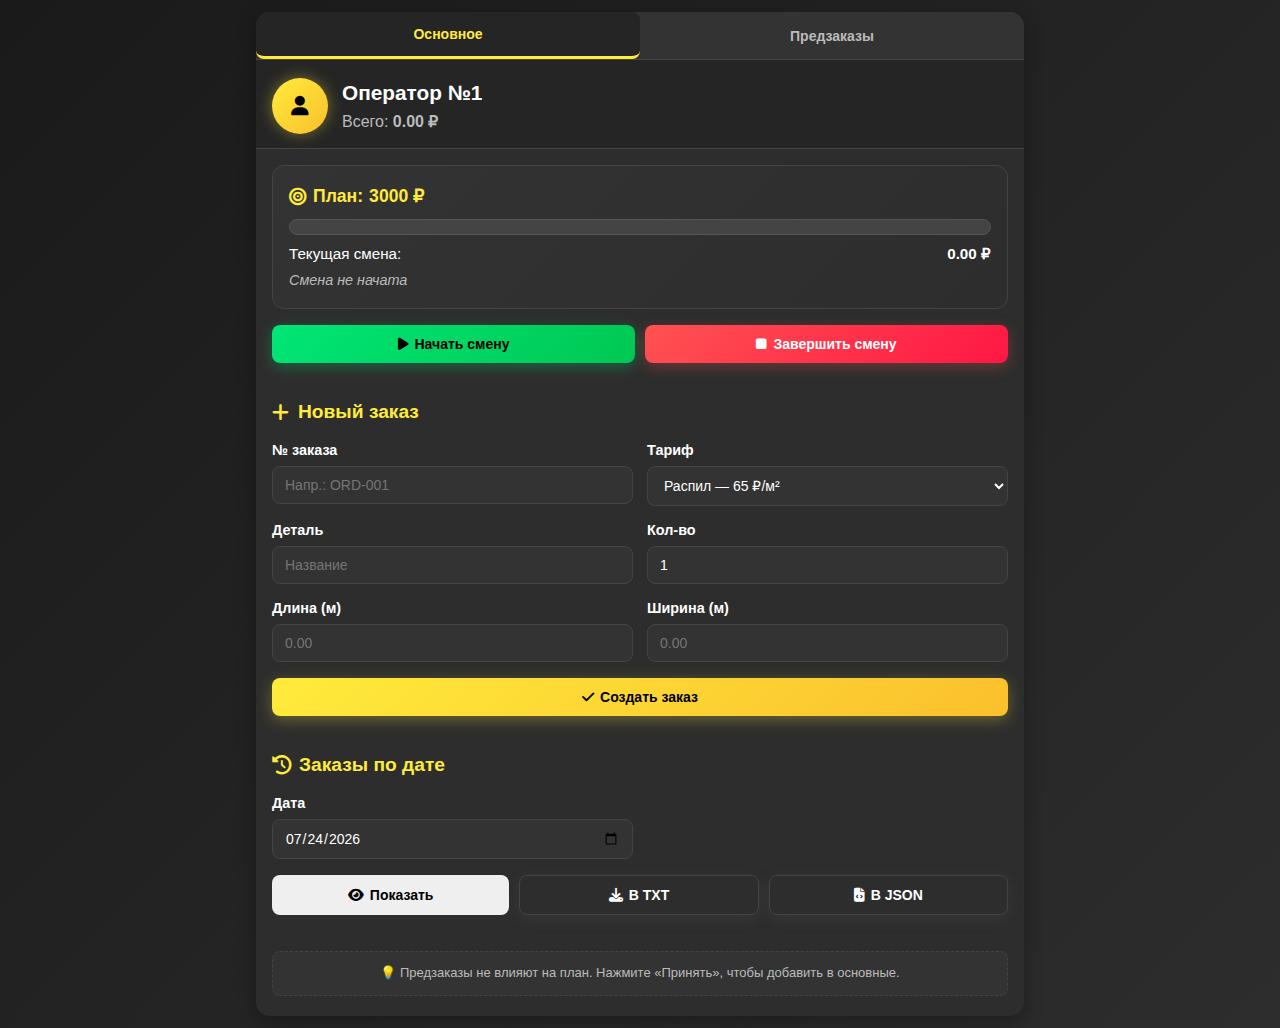
<file: index(22).html>
<!DOCTYPE html>
<html lang="ru">
<head>
  <meta charset="UTF-8" />
  <meta name="viewport" content="width=device-width, initial-scale=1.0"/>
  <title>Кабинет оператора</title>
  <link rel="stylesheet" href="https://cdnjs.cloudflare.com/ajax/libs/font-awesome/6.5.0/css/all.min.css">
  <style>
    :root {
      --bg-dark: #1a1a1a;
      --bg-card: #2d2d2d;
      --text-light: #ffffff;
      --text-muted: #bbbbbb;
      --accent-yellow: #ffeb3b;
      --accent-yellow-dark: #fbc02d;
      --accent-red: #ff5252;
      --accent-red-dark: #ff1744;
      --accent-green: #69f0ae;
      --accent-green-dark: #00e676;
      --border: #444444;
      --shadow: rgba(0,0,0,0.3);
    }

    * {
      margin: 0;
      padding: 0;
      box-sizing: border-box;
      font-family: -apple-system, BlinkMacSystemFont, 'Segoe UI', sans-serif;
    }

    body {
      background: linear-gradient(135deg, #1a1a1a 0%, #2d2d2d 100%);
      color: var(--text-light);
      padding: 12px;
      min-height: 100vh;
      line-height: 1.4;
    }

    .container {
      max-width: 768px;
      margin: 0 auto;
      background: var(--bg-card);
      border-radius: 14px;
      box-shadow: 0 6px 20px var(--shadow);
      overflow: hidden;
      font-size: 15px;
      position: relative;
    }

    /* Tabs */
    .tabs {
      display: flex;
      background: #333333;
      border-bottom: 1px solid var(--border);
    }
    .tab-btn {
      flex: 1;
      padding: 14px;
      background: none;
      border: none;
      font-weight: 600;
      color: var(--text-muted);
      cursor: pointer;
      transition: all 0.2s;
      position: relative;
    }
    .tab-btn.active {
      color: var(--accent-yellow);
      background: #252525;
      border-bottom: 3px solid var(--accent-yellow);
    }
    .tab-btn:hover {
      color: var(--accent-yellow);
    }

    /* Header */
    .header {
      display: flex;
      align-items: center;
      gap: 14px;
      padding: 18px 16px 14px;
      background: #252525;
      border-bottom: 1px solid var(--border);
    }

    .avatar {
      width: 56px;
      height: 56px;
      border-radius: 50%;
      background: linear-gradient(135deg, var(--accent-yellow), var(--accent-yellow-dark));
      display: flex;
      align-items: center;
      justify-content: center;
      font-weight: bold;
      color: #000;
      font-size: 20px;
      flex-shrink: 0;
      box-shadow: 0 0 15px rgba(255, 235, 59, 0.4);
    }

    .info h2 {
      font-size: 1.3rem;
      font-weight: 600;
      margin-bottom: 4px;
    }
    .info p {
      font-size: 1rem;
      color: var(--text-muted);
    }

    /* Plan Box */
    .plan-box {
      padding: 18px 16px;
      background: linear-gradient(135deg, #333333, #2d2d2d);
      margin: 16px;
      border-radius: 12px;
      position: relative;
      border: 1px solid var(--border);
    }

    .plan-title {
      font-size: 1.1rem;
      font-weight: 600;
      margin-bottom: 10px;
      display: flex;
      align-items: center;
      gap: 6px;
      color: var(--accent-yellow);
    }

    .progress-container {
      height: 16px;
      background: #444444;
      border-radius: 8px;
      overflow: hidden;
      margin: 8px 0;
      border: 1px solid #555555;
    }

    .progress-fill {
      height: 100%;
      border-radius: 8px;
      transition: width 0.4s ease, background 0.4s ease;
    }

    .progress-text {
      display: flex;
      justify-content: space-between;
      font-size: 0.95rem;
      font-weight: 500;
      margin-top: 6px;
    }

    .shift-status {
      font-size: 0.9rem;
      color: var(--text-muted);
      margin-top: 6px;
      font-style: italic;
    }

    /* Section title */
    .section-title {
      font-size: 1.2rem;
      font-weight: 600;
      margin: 20px 0 14px;
      padding: 0 16px;
      display: flex;
      align-items: center;
      gap: 8px;
      color: var(--accent-yellow);
    }

    /* Form */
    .form-grid {
      display: grid;
      grid-template-columns: 1fr;
      gap: 14px;
      padding: 0 16px 16px;
    }

    @media (min-width: 600px) {
      .form-grid {
        grid-template-columns: 1fr 1fr;
      }
    }

    .form-group {
      margin: 0;
    }

    label {
      display: block;
      margin-bottom: 6px;
      font-weight: 600;
      font-size: 0.9rem;
      color: var(--text-light);
    }

    input, select {
      width: 100%;
      padding: 10px 12px;
      border: 1px solid var(--border);
      border-radius: 8px;
      font-size: 14px;
      background: #333333;
      color: var(--text-light);
      transition: all 0.2s;
    }
    input:focus, select:focus {
      outline: none;
      border-color: var(--accent-yellow);
      box-shadow: 0 0 0 2px rgba(255, 235, 59, 0.3);
    }

    .btn-row {
      display: flex;
      gap: 10px;
      padding: 0 16px 16px;
      flex-wrap: wrap;
    }

    button {
      flex: 1;
      min-width: 120px;
      border: none;
      border-radius: 8px;
      padding: 11px;
      font-weight: 600;
      font-size: 14px;
      cursor: pointer;
      transition: all 0.3s ease;
      display: inline-flex;
      align-items: center;
      justify-content: center;
      gap: 6px;
      position: relative;
      overflow: hidden;
    }

    /* Свечение для кнопок */
    .btn-start {
      background: linear-gradient(135deg, #00e676, #00c853);
      color: #000;
      box-shadow: 0 4px 15px rgba(0, 230, 118, 0.3);
    }
    .btn-start:hover {
      box-shadow: 0 4px 20px rgba(0, 230, 118, 0.5), 0 0 20px rgba(0, 230, 118, 0.3);
      transform: translateY(-2px);
    }

    .btn-end {
      background: linear-gradient(135deg, #ff5252, #ff1744);
      color: white;
      box-shadow: 0 4px 15px rgba(255, 82, 82, 0.3);
    }
    .btn-end:hover {
      box-shadow: 0 4px 20px rgba(255, 82, 82, 0.5), 0 0 20px rgba(255, 82, 82, 0.3);
      transform: translateY(-2px);
    }

    .btn-blue {
      background: linear-gradient(135deg, #2979ff, #2962ff);
      color: white;
      box-shadow: 0 4px 15px rgba(41, 121, 255, 0.3);
    }
    .btn-blue:hover {
      box-shadow: 0 4px 20px rgba(41, 121, 255, 0.5), 0 0 20px rgba(41, 121, 255, 0.3);
      transform: translateY(-2px);
    }

    .btn-outline {
      background: transparent;
      border: 1px solid var(--border);
      color: var(--text-light);
      box-shadow: 0 4px 15px rgba(100, 100, 100, 0.2);
    }
    .btn-outline:hover {
      border-color: var(--accent-yellow);
      color: var(--accent-yellow);
      box-shadow: 0 4px 20px rgba(255, 235, 59, 0.3), 0 0 15px rgba(255, 235, 59, 0.2);
      transform: translateY(-2px);
    }

    .btn-accept {
      background: linear-gradient(135deg, #00e676, #00c853);
      color: #000;
      font-size: 13px;
      padding: 8px 10px;
      box-shadow: 0 4px 15px rgba(0, 230, 118, 0.3);
    }
    .btn-accept:hover {
      box-shadow: 0 4px 20px rgba(0, 230, 118, 0.5), 0 0 20px rgba(0, 230, 118, 0.3);
      transform: translateY(-2px);
    }

    .btn-delete {
      background: linear-gradient(135deg, #ff5252, #ff1744);
      color: white;
      font-size: 13px;
      padding: 8px 10px;
      min-width: auto;
      box-shadow: 0 4px 15px rgba(255, 82, 82, 0.3);
    }
    .btn-delete:hover {
      box-shadow: 0 4px 20px rgba(255, 82, 82, 0.5), 0 0 20px rgba(255, 82, 82, 0.3);
      transform: translateY(-2px);
    }

    .btn-view {
      background: linear-gradient(135deg, #ffeb3b, #fbc02d);
      color: #000;
      font-size: 13px;
      padding: 8px 10px;
      min-width: auto;
      box-shadow: 0 4px 15px rgba(255, 235, 59, 0.3);
    }
    .btn-view:hover {
      box-shadow: 0 4px 20px rgba(255, 235, 59, 0.5), 0 0 20px rgba(255, 235, 59, 0.3);
      transform: translateY(-2px);
    }

    /* Orders list */
    .date-label, .preorders-label {
      font-weight: 600;
      color: var(--accent-yellow);
      margin: 16px 0 12px;
      padding: 0 16px;
      display: block;
    }

    table {
      width: 100%;
      border-collapse: collapse;
      font-size: 14px;
      margin: 0 16px 16px;
    }

    th {
      background: #333333;
      padding: 10px 8px;
      text-align: left;
      font-weight: 600;
      border-bottom: 1px solid var(--border);
      color: var(--accent-yellow);
    }

    td {
      padding: 10px 8px;
      border-bottom: 1px solid #444444;
      color: var(--text-light);
    }

    .amount {
      font-weight: 600;
      color: var(--accent-green);
    }

    .empty-msg {
      text-align: center;
      color: var(--text-muted);
      padding: 20px 16px;
      font-style: italic;
    }

    .hint {
      text-align: center;
      margin: 20px 16px;
      padding: 12px;
      color: var(--text-muted);
      font-size: 13px;
      border: 1px dashed var(--border);
      border-radius: 8px;
      background: #333333;
    }

    .fade-in {
      animation: fadeIn 0.3s ease-out;
    }
    @keyframes fadeIn {
      from { opacity: 0; transform: translateY(8px); }
      to { opacity: 1; transform: translateY(0); }
    }

    .hidden { display: none; }

    /* Modal styles */
    .modal {
      display: none;
      position: fixed;
      top: 0;
      left: 0;
      width: 100%;
      height: 100%;
      background: rgba(0,0,0,0.7);
      z-index: 1000;
      justify-content: center;
      align-items: center;
    }
    .modal.active {
      display: flex;
    }
    .modal-content {
      background: linear-gradient(135deg, #2d2d2d, #333333);
      padding: 24px;
      border-radius: 12px;
      max-width: 400px;
      width: 90%;
      box-shadow: 0 10px 40px rgba(0,0,0,0.5);
      border: 1px solid var(--border);
      position: relative;
    }
    .modal-title {
      font-size: 1.2rem;
      font-weight: 600;
      margin-bottom: 16px;
      color: var(--accent-yellow);
    }
    .modal-row {
      margin-bottom: 16px;
    }
    .modal-buttons {
      display: flex;
      gap: 10px;
      justify-content: flex-end;
    }
    
    /* Details modal */
    .details-item {
      display: flex;
      justify-content: space-between;
      padding: 8px 0;
      border-bottom: 1px solid #444444;
    }
    .details-label {
      font-weight: 600;
      color: var(--text-light);
    }
    .details-value {
      color: var(--accent-yellow);
    }
  </style>
</head>
<body>
  <div class="container fade-in">

    <!-- Tabs -->
    <div class="tabs">
      <button class="tab-btn active" onclick="switchTab('main')">Основное</button>
      <button class="tab-btn" onclick="switchTab('preorders')">Предзаказы</button>
    </div>

    <!-- Main Tab -->
    <div id="main-tab">
      <!-- Header -->
      <div class="header">
        <div class="avatar"><i class="fas fa-user"></i></div>
        <div class="info">
          <h2>Оператор №<span id="opId">1</span></h2>
          <p>Всего: <b><span id="totalAll">0.00</span> ₽</b></p>
        </div>
      </div>

      <!-- Plan Box -->
      <div class="plan-box">
        <div class="plan-title">
          <i class="fas fa-bullseye"></i> План: <b>3000 ₽</b>
        </div>
        <div class="progress-container">
          <div class="progress-fill" id="progressFill"></div>
        </div>
        <div class="progress-text">
          <span>Текущая смена:</span>
          <span><b><span id="todayEarned">0.00</span> ₽</b></span>
        </div>
        <div class="shift-status" id="shiftStatus">Смена не начата</div>
      </div>

      <!-- Shift Controls -->
      <div class="btn-row">
        <button class="btn-start" onclick="startShift()">
          <i class="fas fa-play"></i> Начать смену
        </button>
        <button class="btn-end" onclick="endShift()">
          <i class="fas fa-stop"></i> Завершить смену
        </button>
      </div>

      <!-- Create Order -->
      <div class="section-title">
        <i class="fas fa-plus"></i> Новый заказ
      </div>

      <div class="form-grid">
        <div class="form-group">
          <label>№ заказа</label>
          <input type="text" id="orderNum" placeholder="Напр.: ORD-001" required>
        </div>
        <div class="form-group">
          <label>Тариф</label>
          <select id="tariff">
            <option value="RASPIL_M2">Распил — 65 ₽/м²</option>
            <option value="LINEAR_RASPIL">Лин. распил — 26 ₽/м</option>
            <option value="SKLEIKA_OB">Склейка + — 210 ₽/м²</option>
            <option value="SKLEIKA_NO_OB">Склейка – — 165 ₽/м²</option>
            <option value="PAZY">Пазы — 30 ₽/м</option>
            <option value="FREZER_FASKA">Фаска — 16 ₽/м</option>
            <option value="TIME">Время — 330 ₽/ч</option>
          </select>
        </div>

        <div class="form-group">
          <label>Деталь</label>
          <input type="text" id="detail" placeholder="Название">
        </div>
        <div class="form-group">
          <label>Кол-во</label>
          <input type="number" id="qty" value="1" min="1">
        </div>

        <div class="form-group" id="lengthGroup">
          <label>Длина (м)</label>
          <input type="number" step="0.01" id="length" placeholder="0.00">
        </div>
        <div class="form-group hidden" id="widthGroup">
          <label>Ширина (м)</label>
          <input type="number" step="0.01" id="width" placeholder="0.00">
        </div>
        <div class="form-group hidden" id="hoursGroup">
          <label>Часы</label>
          <input type="number" step="0.1" id="hours" placeholder="0.0">
        </div>
      </div>

      <div class="btn-row">
        <button 
  onclick="createMainOrder()"
  style="background:linear-gradient(135deg,#ffeb3b,#fbc02d);color:#000;box-shadow:0 4px 15px rgba(255, 235, 59, 0.3);"
  onmouseover="this.style.boxShadow='0 4px 20px rgba(255, 235, 59, 0.5), 0 0 20px rgba(255, 235, 59, 0.3)'; this.style.transform='translateY(-2px)'"
  onmouseout="this.style.boxShadow='0 4px 15px rgba(255, 235, 59, 0.3)'; this.style.transform='translateY(0)'"
>
  <i class="fas fa-check"></i> Создать заказ
</button>
      </div>

      <!-- View Orders by Date -->
      <div class="section-title">
        <i class="fas fa-history"></i> Заказы по дате
      </div>

      <div class="form-grid">
        <div class="form-group">
          <label>Дата</label>
          <input type="date" id="viewDate" value="">
        </div>
      </div>

      <div class="btn-row">
        <button onclick="showOrdersByDate()">
          <i class="fas fa-eye"></i> Показать
        </button>
        <button class="btn-outline" onclick="saveOrdersToFile()">
          <i class="fas fa-download"></i> В TXT
        </button>
        <button class="btn-outline" onclick="saveOrdersToJSON()">
          <i class="fas fa-file-code"></i> В JSON
        </button>
      </div>

      <div id="ordersList"></div>
    </div>

    <!-- Preorders Tab -->
    <div id="preorders-tab" class="hidden">
      <div class="section-title">
        <i class="fas fa-clock"></i> Предзаказы
      </div>

      <div class="form-grid">
        <div class="form-group">
          <label>№ заказа</label>
          <input type="text" id="preOrderNum" placeholder="Напр.: PRE-001" required>
        </div>
        <div class="form-group">
          <label>Тариф</label>
          <select id="preTariff">
            <option value="RASPIL_M2">Распил — 65 ₽/м²</option>
            <option value="LINEAR_RASPIL">Лин. распил — 26 ₽/м</option>
            <option value="SKLEIKA_OB">Склейка + — 210 ₽/м²</option>
            <option value="SKLEIKA_NO_OB">Склейка – — 165 ₽/м²</option>
            <option value="PAZY">Пазы — 30 ₽/м</option>
            <option value="FREZER_FASKA">Фаска — 16 ₽/м</option>
            <option value="TIME">Время — 330 ₽/ч</option>
          </select>
        </div>

        <div class="form-group">
          <label>Деталь</label>
          <input type="text" id="preDetail" placeholder="Название">
        </div>
        <div class="form-group">
          <label>Кол-во</label>
          <input type="number" id="preQty" value="1" min="1">
        </div>

        <div class="form-group" id="preLengthGroup">
          <label>Длина (м)</label>
          <input type="number" step="0.01" id="preLength" placeholder="0.00">
        </div>
        <div class="form-group hidden" id="preWidthGroup">
          <label>Ширина (м)</label>
          <input type="number" step="0.01" id="preWidth" placeholder="0.00">
        </div>
        <div class="form-group hidden" id="preHoursGroup">
          <label>Часы</label>
          <input type="number" step="0.1" id="preHours" placeholder="0.0">
        </div>
      </div>

      <div class="btn-row">
        <button class="btn-blue" onclick="createPreorder()">
          <i class="fas fa-save"></i> Сохранить предзаказ
        </button>
        <button class="btn-outline" onclick="document.getElementById('jsonImportInput').click()">
          <i class="fas fa-upload"></i> Загрузить TXT/JSON
        </button>
      </div>

      <input type="file" id="jsonImportInput" accept=".txt,.json" style="display: none;" />

      <div class="preorders-label">Список предзаказов</div>
      <div id="preordersList"></div>
    </div>

    <div class="hint">
      💡 Предзаказы не влияют на план. Нажмите «Принять», чтобы добавить в основные.
    </div>
  </div>

  <!-- Modal for editing orders -->
  <div id="editModal" class="modal">
    <div class="modal-content">
      <div class="modal-title">Редактировать заказ</div>
      <input type="hidden" id="editOrderId">
      <div class="modal-row">
        <label>№ заказа</label>
        <input type="text" id="editOrderNum" class="form-control" style="width:100%;padding:10px;border:1px solid #444444;border-radius:8px;background:#333333;color:white;">
      </div>
      <div class="modal-row">
        <label>Деталь</label>
        <input type="text" id="editDetail" class="form-control" style="width:100%;padding:10px;border:1px solid #444444;border-radius:8px;background:#333333;color:white;">
      </div>
      <div class="modal-row">
        <label>Тариф</label>
        <select id="editTariff" style="width:100%;padding:10px;border:1px solid #444444;border-radius:8px;background:#333333;color:white;">
          <option value="RASPIL_M2">Распил — 65 ₽/м²</option>
          <option value="LINEAR_RASPIL">Лин. распил — 26 ₽/м</option>
          <option value="SKLEIKA_OB">Склейка + — 210 ₽/м²</option>
          <option value="SKLEIKA_NO_OB">Склейка – — 165 ₽/м²</option>
          <option value="PAZY">Пазы — 30 ₽/м</option>
          <option value="FREZER_FASKA">Фаска — 16 ₽/м</option>
          <option value="TIME">Время — 330 ₽/ч</option>
        </select>
      </div>
      <div class="modal-row">
        <label>Кол-во</label>
        <input type="number" id="editQty" min="1" style="width:100%;padding:10px;border:1px solid #444444;border-radius:8px;background:#333333;color:white;">
      </div>
      <div class="modal-row" id="editLengthGroup">
        <label>Длина (м)</label>
        <input type="number" step="0.01" id="editLength" style="width:100%;padding:10px;border:1px solid #444444;border-radius:8px;background:#333333;color:white;">
      </div>
      <div class="modal-row hidden" id="editWidthGroup">
        <label>Ширина (м)</label>
        <input type="number" step="0.01" id="editWidth" style="width:100%;padding:10px;border:1px solid #444444;border-radius:8px;background:#333333;color:white;">
      </div>
      <div class="modal-row hidden" id="editHoursGroup">
        <label>Часы</label>
        <input type="number" step="0.1" id="editHours" style="width:100%;padding:10px;border:1px solid #444444;border-radius:8px;background:#333333;color:white;">
      </div>
      <div class="modal-buttons">
        <button class="btn-outline" onclick="closeEditModal()">Отмена</button>
        <button class="btn-blue" onclick="saveEditedOrder()">Сохранить</button>
      </div>
    </div>
  </div>

  <!-- Modal for date selection -->
  <div id="dateModal" class="modal">
    <div class="modal-content">
      <div class="modal-title">Выберите дату для заказа</div>
      <div class="modal-row">
        <label>Дата</label>
        <input type="date" id="modalDate" class="form-control" style="width:100%;padding:10px;border:1px solid #444444;border-radius:8px;background:#333333;color:white;">
      </div>
      <div class="modal-buttons">
        <button class="btn-outline" onclick="closeDateModal()">Отмена</button>
        <button class="btn-blue" onclick="confirmDateSelection()">Подтвердить</button>
      </div>
    </div>
  </div>

  <!-- Modal for viewing order details -->
  <div id="detailsModal" class="modal">
    <div class="modal-content">
      <div class="modal-title">Детали заказа</div>
      <div id="detailsContent"></div>
      <div class="modal-buttons">
        <button class="btn-outline" onclick="closeDetailsModal()">Закрыть</button>
      </div>
    </div>
  </div>

  <script>
  // === Константы ===
  const TARIFFS = {
    RASPIL_M2: { price: 65, unit: 'm2' },
    LINEAR_RASPIL: { price: 26, unit: 'linear' },
    SKLEIKA_OB: { price: 210, unit: 'm2' },
    SKLEIKA_NO_OB: { price: 165, unit: 'm2' },
    PAZY: { price: 30, unit: 'linear' },
    FREZER_FASKA: { price: 16, unit: 'linear' },
    TIME: { price: 330, unit: 'time' }
  };

  const TARIFF_NAMES = {
    RASPIL_M2: 'Распил',
    LINEAR_RASPIL: 'Лин. распил',
    SKLEIKA_OB: 'Склейка +',
    SKLEIKA_NO_OB: 'Склейка –',
    PAZY: 'Пазы',
    FREZER_FASKA: 'Фаска',
    TIME: 'Время'
  };

  const UNIT_LABELS = {
    m2: 'м²',
    linear: 'пог. м',
    time: 'часы'
  };

  // === Глобальные переменные ===
  let hasNotified1000 = false;
  let editingOrder = null;
  let pendingPreorderId = null;

  // === Анимации для уведомления ===
  const style = document.createElement('style');
  style.textContent = `
    @keyframes slideIn {
      from { transform: translateX(100%); opacity: 0; }
      to { transform: translateX(0); opacity: 1; }
    }
    @keyframes fadeOut {
      from { opacity: 1; }
      to { opacity: 0; }
    }
  `;
  document.head.appendChild(style);

  // === Звуковой сигнал: чёткий двойной звонок ===
  function playBellSound() {
    try {
      const AudioContext = window.AudioContext || window.webkitAudioContext;
      if (!AudioContext) return;

      const audioContext = new AudioContext();
      const frequencies = [600, 800]; // два тона
      let time = audioContext.currentTime;

      frequencies.forEach((freq, i) => {
        const oscillator = audioContext.createOscillator();
        const gainNode = audioContext.createGain();

        oscillator.connect(gainNode);
        gainNode.connect(audioContext.destination);

        oscillator.type = 'sine';
        oscillator.frequency.value = freq;
        gainNode.gain.setValueAtTime(0.2, time);
        gainNode.gain.exponentialRampToValueAtTime(0.01, time + 0.3);

        oscillator.start(time);
        oscillator.stop(time + 0.3);
        time += 0.25;
      });
    } catch (e) {
      console.warn('Звук не поддерживается:', e);
    }
  }

  // === Уведомление на 1000₽ ===
  function checkAndNotify1000(currentAmount) {
    const shift = getCurrentShift();
    
    // Сброс флага при новой смене
    if (!shift || !shift.active) {
      hasNotified1000 = false;
      return;
    }
    
    // Уведомление только один раз за смену
    if (currentAmount >= 1000 && !hasNotified1000) {
      hasNotified1000 = true;
      
      // Звуковое уведомление
      playBellSound();
      
      // Визуальное уведомление
      const notification = document.createElement('div');
      notification.innerHTML = `
        <div style="
          position: fixed;
          top: 20px;
          right: 20px;
          background: linear-gradient(135deg, #ffeb3b, #fbc02d);
          color: #000;
          padding: 16px 24px;
          border-radius: 12px;
          box-shadow: 0 8px 24px rgba(255, 235, 59, 0.4);
          z-index: 2000;
          font-weight: bold;
          animation: slideIn 0.3s ease-out, fadeOut 0.5s ease-in 3s forwards;
        ">
          🎯 Достигнуто 1000₽!
        </div>
      `;
      document.body.appendChild(notification);
      
      // Удалить через 4 секунды
      setTimeout(() => {
        if (notification.parentNode) {
          notification.parentNode.removeChild(notification);
        }
      }, 4000);
    }
  }

  // === Утилиты ===
  function formatDateYMD(dateStr) {
    const [y, m, d] = dateStr.split('-');
    return `${d}.${m}.${y}`;
  }

  function todayYMD() {
    return new Date().toISOString().split('T')[0];
  }

  function loadOrders() {
    try {
      return JSON.parse(localStorage.getItem('operator_orders') || '[]');
    } catch (e) { return []; }
  }

  function saveOrders(orders) {
    localStorage.setItem('operator_orders', JSON.stringify(orders));
  }

  function loadPreorders() {
    try {
      return JSON.parse(localStorage.getItem('operator_preorders') || '[]');
    } catch (e) { return []; }
  }

  function savePreorders(preorders) {
    localStorage.setItem('operator_preorders', JSON.stringify(preorders));
  }

  function getCurrentShift() {
    try {
      return JSON.parse(localStorage.getItem('current_shift') || 'null');
    } catch (e) { return null; }
  }

  function setCurrentShift(shift) {
    if (shift === null) {
      localStorage.removeItem('current_shift');
    } else {
      localStorage.setItem('current_shift', JSON.stringify(shift));
    }
  }

  // === Расчёт суммы ===
  function calculateAmount(tariffKey, length, width, hours, qty) {
    const tariff = TARIFFS[tariffKey];
    if (!tariff) return 0;
    let amount = 0;
    if (tariff.unit === 'time') {
      amount = tariff.price * hours * qty;
    } else if (tariff.unit === 'm2') {
      amount = tariff.price * length * width * qty;
    } else {
      amount = tariff.price * length * qty;
    }
    return Math.round(amount * 100) / 100;
  }

  // === Расчёт количества единиц ===
  function calculateUnits(tariffKey, length, width, hours, qty) {
    const tariff = TARIFFS[tariffKey];
    if (!tariff) return { value: 0, unit: '' };
    
    let value = 0;
    let unit = tariff.unit;
    
    if (tariff.unit === 'time') {
      value = hours * qty;
    } else if (tariff.unit === 'm2') {
      value = length * width * qty;
    } else {
      value = length * qty;
    }
    
    return { value: Math.round(value * 100) / 100, unit: UNIT_LABELS[unit] || unit };
  }

  // === Обновление UI плана ===
  function updateUI() {
    const orders = loadOrders();
    const totalAll = orders.reduce((sum, o) => sum + (parseFloat(o.amount) || 0), 0);

    const shift = getCurrentShift();
    let currentShiftAmount = 0;
    let progressWidth = 0;
    let fillColor = '#444444';
    let statusText = 'Смена не начата';

    if (shift && shift.active) {
      currentShiftAmount = orders
        .filter(o => o.shiftId === shift.id)
        .reduce((sum, o) => sum + (parseFloat(o.amount) || 0), 0);
      progressWidth = Math.min(100, (currentShiftAmount / 3000) * 100);
      fillColor = `linear-gradient(90deg, #ffeb3b 0%, #fbc02d 50%, #00e676 100%)`;
      statusText = 'Смена активна';
      
      // Проверить уведомление на 1000₽
      checkAndNotify1000(currentShiftAmount);
    } else if (shift && !shift.active) {
      currentShiftAmount = shift.finalAmount || 0;
      progressWidth = Math.min(100, (currentShiftAmount / 3000) * 100);
      fillColor = shift.finalAmount >= 3000 ? '#00e676' : '#ff5252';
      statusText = 'Смена завершена';
    }

    document.getElementById('totalAll').textContent = totalAll.toFixed(2);
    document.getElementById('todayEarned').textContent = currentShiftAmount.toFixed(2);
    const fillEl = document.getElementById('progressFill');
    fillEl.style.width = `${progressWidth}%`;
    fillEl.style.background = fillColor;
    document.getElementById('shiftStatus').textContent = statusText;
  }

  // === Переключение полей ===
  function updateMainFormFields() {
    const tariffSelect = document.getElementById('tariff');
    if (!tariffSelect) return;

    const tariff = tariffSelect.value;
    const w = document.getElementById('widthGroup');
    const h = document.getElementById('hoursGroup');
    const l = document.getElementById('lengthGroup');

    if (w) w.classList.add('hidden');
    if (h) h.classList.add('hidden');
    if (l) l.classList.remove('hidden');

    if (['RASPIL_M2', 'SKLEIKA_OB', 'SKLEIKA_NO_OB'].includes(tariff)) {
      if (w) w.classList.remove('hidden');
    } else if (tariff === 'TIME') {
      if (l) l.classList.add('hidden');
      if (h) h.classList.remove('hidden');
    }
  }

  function updatePreorderFormFields() {
    const tariffSelect = document.getElementById('preTariff');
    if (!tariffSelect) return;

    const tariff = tariffSelect.value;
    const w = document.getElementById('preWidthGroup');
    const h = document.getElementById('preHoursGroup');
    const l = document.getElementById('preLengthGroup');

    if (w) w.classList.add('hidden');
    if (h) h.classList.add('hidden');
    if (l) l.classList.remove('hidden');

    if (['RASPIL_M2', 'SKLEIKA_OB', 'SKLEIKA_NO_OB'].includes(tariff)) {
      if (w) w.classList.remove('hidden');
    } else if (tariff === 'TIME') {
      if (l) l.classList.add('hidden');
      if (h) h.classList.remove('hidden');
    }
  }

  // === Tabs ===
  function switchTab(tabName) {
    document.querySelectorAll('.tab-btn').forEach(btn => btn.classList.remove('active'));
    if (tabName === 'main') {
      document.querySelector('.tab-btn:nth-child(1)').classList.add('active');
      document.getElementById('main-tab').classList.remove('hidden');
      document.getElementById('preorders-tab').classList.add('hidden');
      updateUI();
      setTimeout(updateMainFormFields, 50);
    } else {
      document.querySelector('.tab-btn:nth-child(2)').classList.add('active');
      document.getElementById('main-tab').classList.add('hidden');
      document.getElementById('preorders-tab').classList.remove('hidden');
      renderPreorders();
      setTimeout(updatePreorderFormFields, 50);
    }
  }

  // === Смена с ОДИНАКОВЫМ звуком ===
  function startShift() {
    const shift = getCurrentShift();
    if (shift && shift.active) {
      alert('Смена уже активна!');
      return;
    }
    const newShift = { id: Date.now(), startedAt: new Date().toISOString(), active: true };
    setCurrentShift(newShift);
    
    playBellSound(); // 🔔 Чёткий звонок при НАЧАЛЕ
    alert('✅ Смена начата!');
    updateUI();
  }

  function endShift() {
    const shift = getCurrentShift();
    if (!shift || !shift.active) {
      alert('Нет активной смены для завершения!');
      return;
    }
    const orders = loadOrders();
    const finalAmount = orders
      .filter(o => o.shiftId === shift.id)
      .reduce((sum, o) => sum + (parseFloat(o.amount) || 0), 0);
    shift.active = false;
    shift.finishedAt = new Date().toISOString();
    shift.finalAmount = finalAmount;
    setCurrentShift(shift);
    
    playBellSound(); // 🔔 Тот же звонок при ЗАВЕРШЕНИИ
    alert(`✅ Смена завершена!\nЗаработано: ${finalAmount.toFixed(2)} ₽`);
    updateUI();
  }

  // === Удаление заказов ===
  function deleteOrder(orderId) {
    if (!confirm('Вы уверены, что хотите удалить этот заказ?')) {
      return;
    }

    const orders = loadOrders();
    const orderIndex = orders.findIndex(o => o.id === orderId);
    
    if (orderIndex === -1) return;

    const deletedOrder = orders[orderIndex];
    orders.splice(orderIndex, 1);
    saveOrders(orders);
    
    // Если удаленный заказ был в активной смене, обновить прогресс
    const shift = getCurrentShift();
    if (shift && shift.active && deletedOrder.shiftId === shift.id) {
      updateUI();
    }
    
    // Перезагрузить список заказов для текущей даты
    showOrdersByDate();
    
    alert('✅ Заказ удален!');
  }

  // === Удаление предзаказов ===
  function deletePreorder(preorderId) {
    if (!confirm('Вы уверены, что хотите удалить этот предзаказ?')) {
      return;
    }

    const preorders = loadPreorders();
    const preorderIndex = preorders.findIndex(p => p.id === preorderId);
    
    if (preorderIndex === -1) return;

    preorders.splice(preorderIndex, 1);
    savePreorders(preorders);
    
    renderPreorders();
    
    alert('✅ Предзаказ удален!');
  }

  // === Модальное окно для выбора даты ===
  function openDateModal(preorderId) {
    pendingPreorderId = preorderId;
    const modalDateInput = document.getElementById('modalDate');
    if (modalDateInput) {
      modalDateInput.value = todayYMD();
    }
    document.getElementById('dateModal').classList.add('active');
  }

  function closeDateModal() {
    document.getElementById('dateModal').classList.remove('active');
    pendingPreorderId = null;
  }

  function confirmDateSelection() {
    const modalDateInput = document.getElementById('modalDate');
    const selectedDate = modalDateInput ? modalDateInput.value : null;
    
    if (!selectedDate) {
      alert('Выберите дату');
      return;
    }

    if (pendingPreorderId !== null) {
      acceptPreorder(pendingPreorderId, selectedDate);
    }
    
    closeDateModal();
  }

  // === Просмотр деталей заказа ===
  function viewOrderDetails(orderId) {
    const orders = loadOrders();
    const order = orders.find(o => o.id === orderId);
    
    if (!order) return;
    
    const units = calculateUnits(order.tariff, order.length, order.width, order.hours, order.qty);
    const tariffName = TARIFF_NAMES[order.tariff] || order.tariff;
    
    let html = '';
    
    html += `<div class="details-item">
      <span class="details-label">№ заказа:</span>
      <span class="details-value">${order.orderNumber}</span>
    </div>`;
    
    html += `<div class="details-item">
      <span class="details-label">Деталь:</span>
      <span class="details-value">${order.detail}</span>
    </div>`;
    
    html += `<div class="details-item">
      <span class="details-label">Тариф:</span>
      <span class="details-value">${tariffName}</span>
    </div>`;
    
    html += `<div class="details-item">
      <span class="details-label">Количество:</span>
      <span class="details-value">${order.qty}</span>
    </div>`;
    
    if (order.length !== null) {
      html += `<div class="details-item">
        <span class="details-label">Длина:</span>
        <span class="details-value">${order.length} м</span>
      </div>`;
    }
    
    if (order.width !== null) {
      html += `<div class="details-item">
        <span class="details-label">Ширина:</span>
        <span class="details-value">${order.width} м</span>
      </div>`;
    }
    
    if (order.hours !== null) {
      html += `<div class="details-item">
        <span class="details-label">Часы:</span>
        <span class="details-value">${order.hours} ч</span>
      </div>`;
    }
    
    html += `<div class="details-item">
      <span class="details-label">Объем работ:</span>
      <span class="details-value">${units.value} ${units.unit}</span>
    </div>`;
    
    html += `<div class="details-item">
      <span class="details-label">Сумма:</span>
      <span class="details-value">${order.amount.toFixed(2)} ₽</span>
    </div>`;
    
    document.getElementById('detailsContent').innerHTML = html;
    document.getElementById('detailsModal').classList.add('active');
  }

  function closeDetailsModal() {
    document.getElementById('detailsModal').classList.remove('active');
  }

  // === Редактирование заказов ===
  function openEditModal(orderId) {
    const orders = loadOrders();
    const order = orders.find(o => o.id === orderId);
    
    if (!order) return;
    
    editingOrder = order;
    
    // Заполнить форму
    document.getElementById('editOrderId').value = order.id;
    document.getElementById('editOrderNum').value = order.orderNumber;
    document.getElementById('editDetail').value = order.detail;
    document.getElementById('editTariff').value = order.tariff;
    document.getElementById('editQty').value = order.qty;
    document.getElementById('editLength').value = order.length || '';
    document.getElementById('editWidth').value = order.width || '';
    document.getElementById('editHours').value = order.hours || '';
    
    // Обновить видимость полей
    updateEditFormFields();
    
    // Показать модальное окно
    document.getElementById('editModal').classList.add('active');
  }

  function closeEditModal() {
    document.getElementById('editModal').classList.remove('active');
    editingOrder = null;
  }

  function updateEditFormFields() {
    const tariff = document.getElementById('editTariff').value;
    const w = document.getElementById('editWidthGroup');
    const h = document.getElementById('editHoursGroup');
    const l = document.getElementById('editLengthGroup');

    w.classList.add('hidden');
    h.classList.add('hidden');
    l.classList.remove('hidden');

    if (['RASPIL_M2', 'SKLEIKA_OB', 'SKLEIKA_NO_OB'].includes(tariff)) {
      w.classList.remove('hidden');
    } else if (tariff === 'TIME') {
      l.classList.add('hidden');
      h.classList.remove('hidden');
    }
  }

  function saveEditedOrder() {
    if (!editingOrder) return;
    
    const orderId = parseInt(document.getElementById('editOrderId').value);
    const num = document.getElementById('editOrderNum').value.trim();
    if (!num) {
      alert('Укажите № заказа');
      return;
    }

    const tariffKey = document.getElementById('editTariff').value;
    const detail = document.getElementById('editDetail').value.trim() || '—';
    const qty = parseInt(document.getElementById('editQty').value) || 1;
    const length = parseFloat(document.getElementById('editLength').value) || 0;
    const width = parseFloat(document.getElementById('editWidth').value) || 0;
    const hours = parseFloat(document.getElementById('editHours').value) || 0;

    const amount = calculateAmount(tariffKey, length, width, hours, qty);

    // Найти и обновить заказ
    const orders = loadOrders();
    const orderIndex = orders.findIndex(o => o.id === orderId);
    
    if (orderIndex !== -1) {
      orders[orderIndex] = {
        ...orders[orderIndex],
        orderNumber: num,
        tariff: tariffKey,
        detail: detail,
        qty: qty,
        length: length || null,
        width: width || null,
        hours: hours || null,
        amount: amount
      };
      
      saveOrders(orders);
      updateUI();
      showOrdersByDate(); // Обновить текущий список
      closeEditModal();
      alert('✅ Заказ обновлен!');
    }
  }

  // === Остальной код без изменений ===
  function createMainOrder() {
    const num = document.getElementById('orderNum').value.trim();
    if (!num) { alert('Укажите № заказа'); return; }

    const tariffKey = document.getElementById('tariff').value;
    const detail = document.getElementById('detail').value.trim() || '—';
    const qty = parseInt(document.getElementById('qty').value) || 1;
    const length = parseFloat(document.getElementById('length').value) || 0;
    const width = parseFloat(document.getElementById('width').value) || 0;
    const hours = parseFloat(document.getElementById('hours').value) || 0;

    const amount = calculateAmount(tariffKey, length, width, hours, qty);

    const shift = getCurrentShift();
    if (!shift || !shift.active) {
      alert('⚠️ Начните смену, чтобы создавать заказы!');
      return;
    }

    const order = {
      id: Date.now(),
      orderNumber: num,
      tariff: tariffKey,
      detail: detail,
      qty: qty,
      length: length || null,
      width: width || null,
      hours: hours || null,
      amount: amount,
      date: todayYMD(),
      shiftId: shift.id,
      timestamp: new Date().toISOString()
    };

    const orders = loadOrders();
    orders.push(order);
    saveOrders(orders);
    updateUI();

    document.getElementById('orderNum').value = '';
    document.getElementById('detail').value = '';
    document.getElementById('qty').value = '1';
    document.getElementById('length').value = '';
    document.getElementById('width').value = '';
    document.getElementById('hours').value = '';

    updateMainFormFields();
  }

  function createPreorder() {
    const num = document.getElementById('preOrderNum').value.trim();
    if (!num) { alert('Укажите № предзаказа'); return; }

    const tariffKey = document.getElementById('preTariff').value;
    const detail = document.getElementById('preDetail').value.trim() || '—';
    const qty = parseInt(document.getElementById('preQty').value) || 1;
    const length = parseFloat(document.getElementById('preLength').value) || 0;
    const width = parseFloat(document.getElementById('preWidth').value) || 0;
    const hours = parseFloat(document.getElementById('preHours').value) || 0;

    const amount = calculateAmount(tariffKey, length, width, hours, qty);

    const preorder = {
      id: Date.now(),
      orderNumber: num,
      tariff: tariffKey,
      detail: detail,
      qty: qty,
      length: length || null,
      width: width || null,
      hours: hours || null,
      amount: amount,
      date: todayYMD(),
      timestamp: new Date().toISOString()
    };

    const preorders = loadPreorders();
    preorders.push(preorder);
    savePreorders(preorders);
    alert('✅ Предзаказ сохранён!');
    renderPreorders();

    document.getElementById('preOrderNum').value = '';
    document.getElementById('preDetail').value = '';
    document.getElementById('preQty').value = '1';
    document.getElementById('preLength').value = '';
    document.getElementById('preWidth').value = '';
    document.getElementById('preHours').value = '';

    updatePreorderFormFields();
  }

  function acceptPreorder(preorderId, selectedDate = null) {
    const preorders = loadPreorders();
    const preorderIndex = preorders.findIndex(p => p.id === preorderId);
    if (preorderIndex === -1) return;

    const preorder = preorders[preorderIndex];
    const shift = getCurrentShift();

    if (!shift || !shift.active) {
      alert('Начните смену, чтобы принять предзаказ!');
      return;
    }

    // Если дата не выбрана, показать модальное окно
    if (!selectedDate) {
      openDateModal(preorderId);
      return;
    }

    const order = {
      ...preorder,
      shiftId: shift.id,
      date: selectedDate // Используем выбранную дату
    };

    const orders = loadOrders();
    orders.push(order);
    saveOrders(orders);

    preorders.splice(preorderIndex, 1);
    savePreorders(preorders);

    alert(`✅ Предзаказ "${preorder.orderNumber}" принят на дату ${formatDateYMD(selectedDate)}!`);
    updateUI();
    renderPreorders();
  }

  function renderPreorders() {
    const preorders = loadPreorders();
    const container = document.getElementById('preordersList');

    if (preorders.length === 0) {
      container.innerHTML = '<div class="empty-msg">Нет предзаказов</div>';
      return;
    }

    let html = `
      <table>
        <thead>
          <tr>
            <th>№</th>
            <th>Деталь</th>
            <th>Сумма</th>
            <th>Действия</th>
          </tr>
        </thead>
        <tbody>
    `;
    preorders.forEach(p => {
      html += `
        <tr>
          <td>${p.orderNumber}</td>
          <td>${p.detail}</td>
          <td class="amount">${p.amount.toFixed(2)} ₽</td>
          <td>
            <button class="btn-accept" onclick="acceptPreorder(${p.id})">
              <i class="fas fa-check"></i> Принять
            </button>
            <button class="btn-delete" onclick="deletePreorder(${p.id})">
              <i class="fas fa-trash"></i>
            </button>
          </td>
        </tr>
      `;
    });
    html += '</tbody></table>';
    container.innerHTML = html;
  }

  function showOrdersByDate() {
    const dateInput = document.getElementById('viewDate').value;
    if (!dateInput) {
      alert('Выберите дату');
      return;
    }

    const orders = loadOrders();
    const filtered = orders.filter(o => o.date === dateInput);
    const formattedDate = formatDateYMD(dateInput);

    let html = `<div class="date-label">Заказы за ${formattedDate}</div>`;

    if (filtered.length === 0) {
      html += '<div class="empty-msg">Нет заказов за эту дату</div>';
    } else {
      html += `
        <table>
          <thead>
            <tr>
              <th>№</th>
              <th>Деталь</th>
              <th>Сумма</th>
              <th>Действия</th>
            </tr>
          </thead>
          <tbody>
      `;
      filtered.forEach(o => {
        html += `
          <tr>
            <td>${o.orderNumber}</td>
            <td>${o.detail}</td>
            <td class="amount">${o.amount.toFixed(2)} ₽</td>
            <td>
              <button class="btn-view" onclick="viewOrderDetails(${o.id})" style="margin-right:4px;">
                <i class="fas fa-eye"></i>
              </button>
              <button class="btn-accept" onclick="openEditModal(${o.id})" style="background:linear-gradient(135deg,#2979ff,#2962ff);min-width:auto;padding:8px 10px;margin-right:4px;box-shadow:0 4px 15px rgba(41, 121, 255, 0.3);">
                <i class="fas fa-edit"></i>
              </button>
              <button class="btn-delete" onclick="deleteOrder(${o.id})">
                <i class="fas fa-trash"></i>
              </button>
            </td>
          </tr>
        `;
      });
      html += '</tbody></table>';
    }

    document.getElementById('ordersList').innerHTML = html;
  }

  function saveOrdersToFile() {
    const dateInput = document.getElementById('viewDate').value;
    if (!dateInput) {
      alert('Сначала выберите дату');
      return;
    }

    const orders = loadOrders();
    const filtered = orders.filter(o => o.date === dateInput);

    if (filtered.length === 0) {
      alert('Нет заказов за эту дату');
      return;
    }

    const formattedDate = formatDateYMD(dateInput);
    let content = `ЗАКАЗЫ ЗА ${formattedDate}\n`;
    content += `========================\n\n`;

    let totalSum = 0;
    let totalM2 = 0;
    let totalLinear = 0;
    let totalTime = 0;
    
    filtered.forEach((o, idx) => {
      const tariffName = TARIFF_NAMES[o.tariff] || o.tariff;
      const units = calculateUnits(o.tariff, o.length, o.width, o.hours, o.qty);
      
      content += `№${idx + 1}. ${o.orderNumber}\n`;
      content += `   ${o.detail} (${tariffName})\n`;
      if (o.length) content += `   Длина: ${o.length} м\n`;
      if (o.width) content += `   Ширина: ${o.width} м\n`;
      if (o.hours) content += `   Часы: ${o.hours} ч\n`;
      content += `   Кол-во: ${o.qty}\n`;
      
      // Добавляем строку с объемом работ
      content += `   Объем: ${units.value} ${units.unit}\n`;
      
      content += `   Сумма: ${o.amount.toFixed(2)} ₽\n---\n`;
      totalSum += o.amount;
      
      // Собираем статистику
      if (units.unit === 'м²') {
        totalM2 += units.value;
      } else if (units.unit === 'пог. м') {
        totalLinear += units.value;
      } else if (units.unit === 'часы') {
        totalTime += units.value;
      }
    });

    content += `\nИТОГО: ${totalSum.toFixed(2)} ₽\n`;
    
    // Добавляем сводку по объемам
    if (totalM2 > 0) content += `Общая площадь: ${totalM2.toFixed(2)} м²\n`;
    if (totalLinear > 0) content += `Общая длина: ${totalLinear.toFixed(2)} пог. м\n`;
    if (totalTime > 0) content += `Общее время: ${totalTime.toFixed(1)} ч\n`;
    
    content += `\nЭкспорт: ${new Date().toLocaleString('ru-RU')}`;

    const bom = new Uint8Array([0xEF, 0xBB, 0xBF]);
    const blob = new Blob([bom, content], { type: 'text/plain;charset=utf-8' });
    const url = URL.createObjectURL(blob);
    const a = document.createElement('a');
    a.href = url;
    a.download = `заказы_${formattedDate}.txt`;
    document.body.appendChild(a);
    a.click();
    document.body.removeChild(a);
    URL.revokeObjectURL(url);
  }

  function saveOrdersToJSON() {
    const dateInput = document.getElementById('viewDate').value;
    if (!dateInput) {
      alert('Сначала выберите дату');
      return;
    }

    const orders = loadOrders();
    const filtered = orders.filter(o => o.date === dateInput);

    if (filtered.length === 0) {
      alert('Нет заказов за эту дату');
      return;
    }

    const jsonContent = JSON.stringify(filtered, null, 2);
    const blob = new Blob([jsonContent], { type: 'application/json;charset=utf-8' });
    const url = URL.createObjectURL(blob);
    const a = document.createElement('a');
    a.href = url;
    a.download = `заказы_${formatDateYMD(dateInput)}.json`;
    document.body.appendChild(a);
    a.click();
    document.body.removeChild(a);
    URL.revokeObjectURL(url);
  }

  // === УНИВЕРСАЛЬНЫЙ ИМПОРТ TXT/JSON ===
  document.getElementById('jsonImportInput').addEventListener('change', function(e) {
    const file = e.target.files[0];
    if (!file) return;

    const reader = new FileReader();
    reader.onload = function(event) {
      try {
        const content = event.target.result;
        let importedOrders = [];

        // Определяем формат файла по содержимому
        if (content.trim().startsWith('{') || content.trim().startsWith('[')) {
          // Это JSON
          importedOrders = JSON.parse(content);
          if (!Array.isArray(importedOrders)) {
            importedOrders = [importedOrders]; // Оборачиваем в массив если один объект
          }
        } else {
          // Это TXT - парсим вручную
          importedOrders = parseTxtOrders(content);
        }

        if (importedOrders.length === 0) {
          alert('Не удалось найти заказы в файле!');
          return;
        }

        const preorders = loadPreorders();
        const newPreorders = importedOrders.map(item => ({
          id: Date.now() + Math.random(),
          orderNumber: item.orderNumber || 'ИМП-' + (preorders.length + 1),
          tariff: item.tariff || 'RASPIL_M2',
          detail: item.detail || '—',
          qty: item.qty || 1,
          length: item.length || null,
          width: item.width || null,
          hours: item.hours || null,
          amount: typeof item.amount === 'number' ? item.amount : calculateAmount(
            item.tariff || 'RASPIL_M2',
            item.length || 0,
            item.width || 0,
            item.hours || 0,
            item.qty || 1
          ),
          date: todayYMD(),
          timestamp: new Date().toISOString()
        }));

        const updated = [...preorders, ...newPreorders];
        savePreorders(updated);
        renderPreorders();
        alert(`✅ Загружено ${newPreorders.length} предзаказов!`);

      } catch (err) {
        console.error(err);
        alert('Ошибка при чтении файла:\n' + err.message);
      }
    };
    
    // Читаем как текст (не как JSON!)
    reader.readAsText(file, 'utf-8');
  });

  // НОВАЯ ФУНКЦИЯ: Парсинг TXT-файла с заказами
  function parseTxtOrders(txtContent) {
    const orders = [];
    const blocks = txtContent.split('---\n');
    
    for (const block of blocks) {
      const lines = block.trim().split('\n').filter(line => line.trim() !== '');
      if (lines.length < 3) continue; // Слишком короткий блок
      
      const order = {
        orderNumber: '',
        detail: '',
        tariff: '',
        qty: 1,
        length: null,
        width: null,
        hours: null,
        amount: 0
      };
      
      let currentDetail = '';
      let currentTariff = '';
      
      for (const line of lines) {
        const cleanLine = line.trim();
        
        // № заказа (например: "№1. ORD-123" или просто "ORD-123")
        if (cleanLine.startsWith('№') && cleanLine.includes('.')) {
          const match = cleanLine.match(/№\d+\.\s*(.+)/);
          if (match) order.orderNumber = match[1].trim();
        } else if (/^[A-Z0-9]/.test(cleanLine) && !cleanLine.includes(':') && !cleanLine.includes('Сумма') && !cleanLine.includes('ИТОГО')) {
          // Предполагаем, что это номер заказа (если нет префикса №)
          if (!order.orderNumber && cleanLine.length > 2) {
            order.orderNumber = cleanLine;
          }
        }
        
        // Деталь и тариф (строка типа: "   Деталь (Тариф)")
        if (cleanLine.includes('(') && cleanLine.includes(')') && !cleanLine.includes('Сумма')) {
          const match = cleanLine.match(/(.+)\s*\((.+)\)/);
          if (match) {
            currentDetail = match[1].trim();
            currentTariff = match[2].trim();
          }
        }
        
        // Параметры
        if (cleanLine.startsWith('Длина:')) {
          const match = cleanLine.match(/Длина:\s*([\d.]+)\s*м/);
          if (match) order.length = parseFloat(match[1]);
        }
        if (cleanLine.startsWith('Ширина:')) {
          const match = cleanLine.match(/Ширина:\s*([\d.]+)\s*м/);
          if (match) order.width = parseFloat(match[1]);
        }
        if (cleanLine.startsWith('Часы:')) {
          const match = cleanLine.match(/Часы:\s*([\d.]+)\s*ч/);
          if (match) order.hours = parseFloat(match[1]);
        }
        if (cleanLine.startsWith('Кол-во:')) {
          const match = cleanLine.match(/Кол-во:\s*(\d+)/);
          if (match) order.qty = parseInt(match[1]);
        }
        if (cleanLine.startsWith('Сумма:')) {
          const match = cleanLine.match(/Сумма:\s*([\d.]+)\s*₽/);
          if (match) order.amount = parseFloat(match[1]);
        }
      }
      
      // Определяем тариф по названию
      if (currentTariff) {
        const tariffMap = {
          'Распил': 'RASPIL_M2',
          'Лин. распил': 'LINEAR_RASPIL',
          'Склейка +': 'SKLEIKA_OB',
          'Склейка –': 'SKLEIKA_NO_OB',
          'Пазы': 'PAZY',
          'Фаска': 'FREZER_FASKA',
          'Время': 'TIME'
        };
        order.tariff = tariffMap[currentTariff] || 'RASPIL_M2';
      }
      
      order.detail = currentDetail || '—';
      
      // Добавляем заказ только если есть номер
      if (order.orderNumber) {
        orders.push(order);
      }
    }
    
    return orders;
  }

  document.addEventListener('DOMContentLoaded', () => {
    document.getElementById('viewDate').value = todayYMD();

    const mainSelect = document.getElementById('tariff');
    const preSelect = document.getElementById('preTariff');
    const editTariffSelect = document.getElementById('editTariff');

    if (mainSelect) {
      mainSelect.addEventListener('change', updateMainFormFields);
      updateMainFormFields();
    }

    if (preSelect) {
      preSelect.addEventListener('change', updatePreorderFormFields);
      updatePreorderFormFields();
    }

    if (editTariffSelect) {
      editTariffSelect.addEventListener('change', updateEditFormFields);
    }

    updateUI();
    renderPreorders();
  });
</script>
</body>
</html>
</file>
